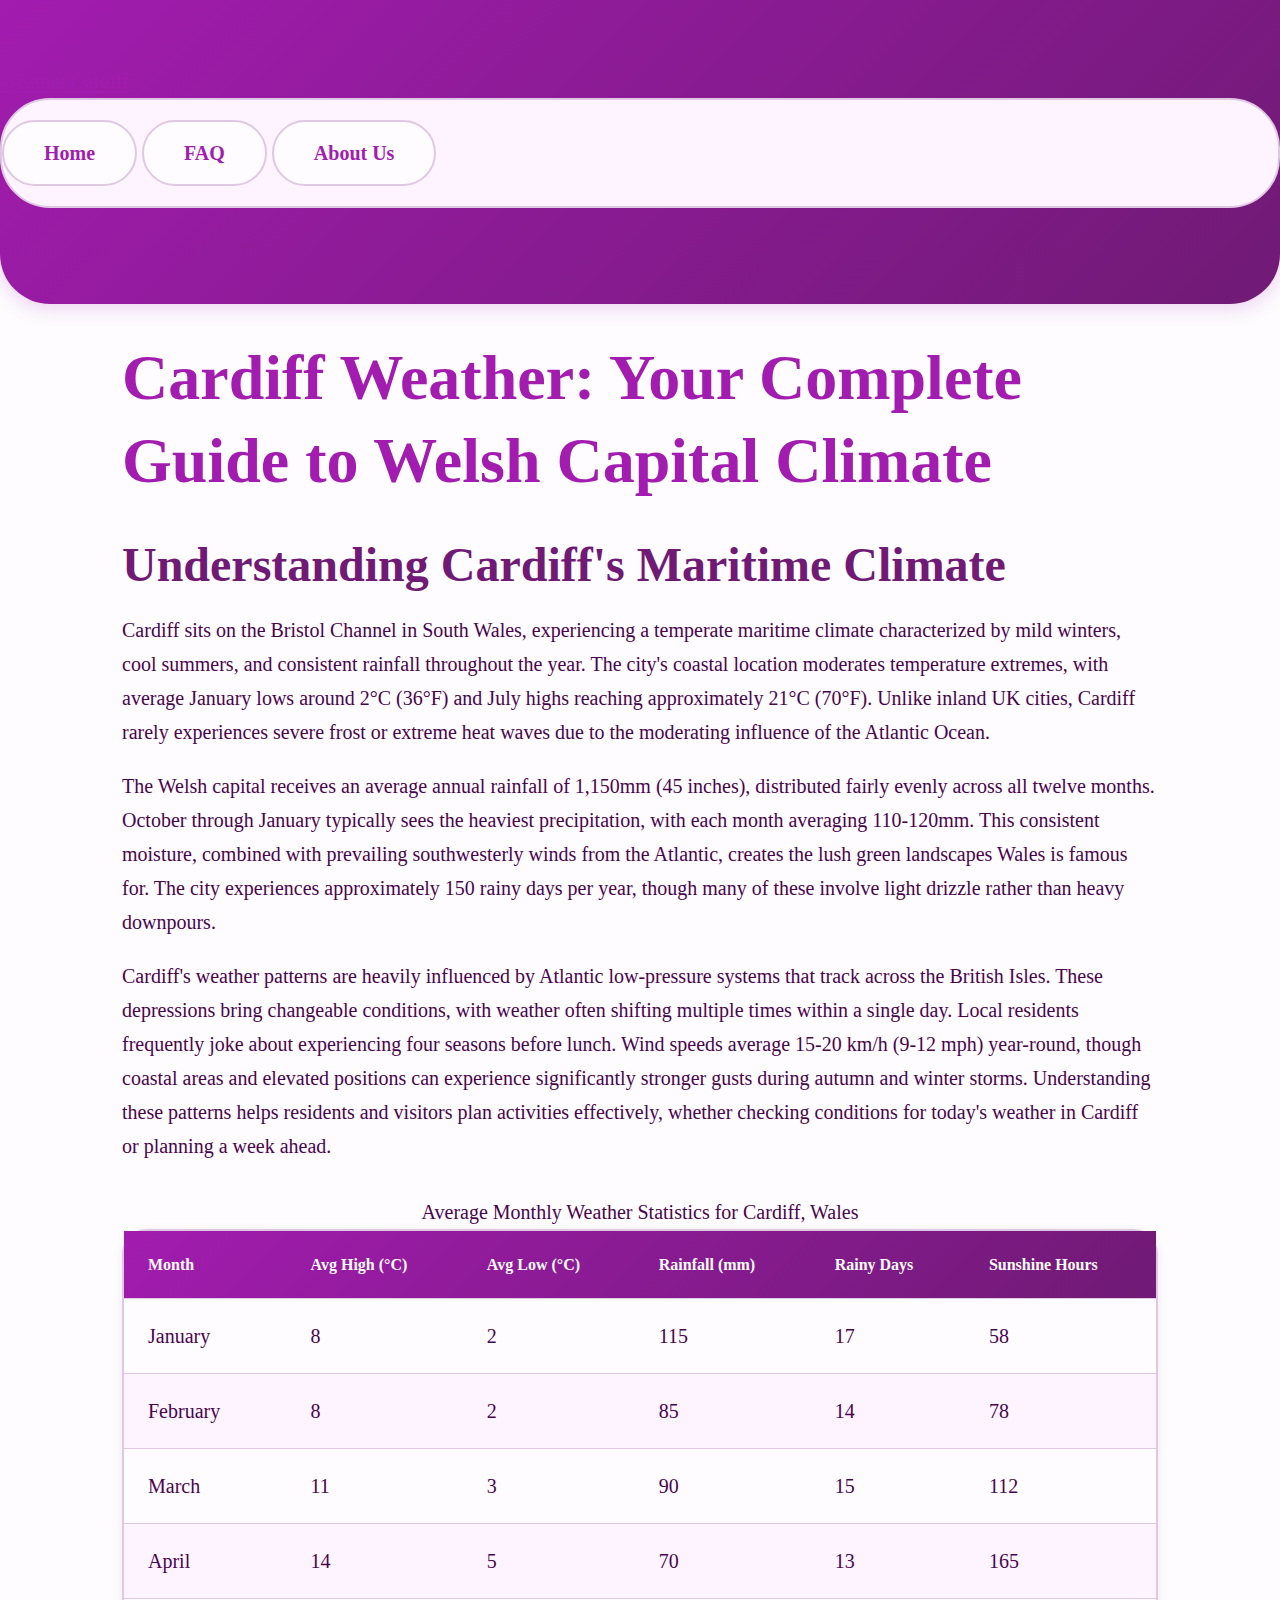
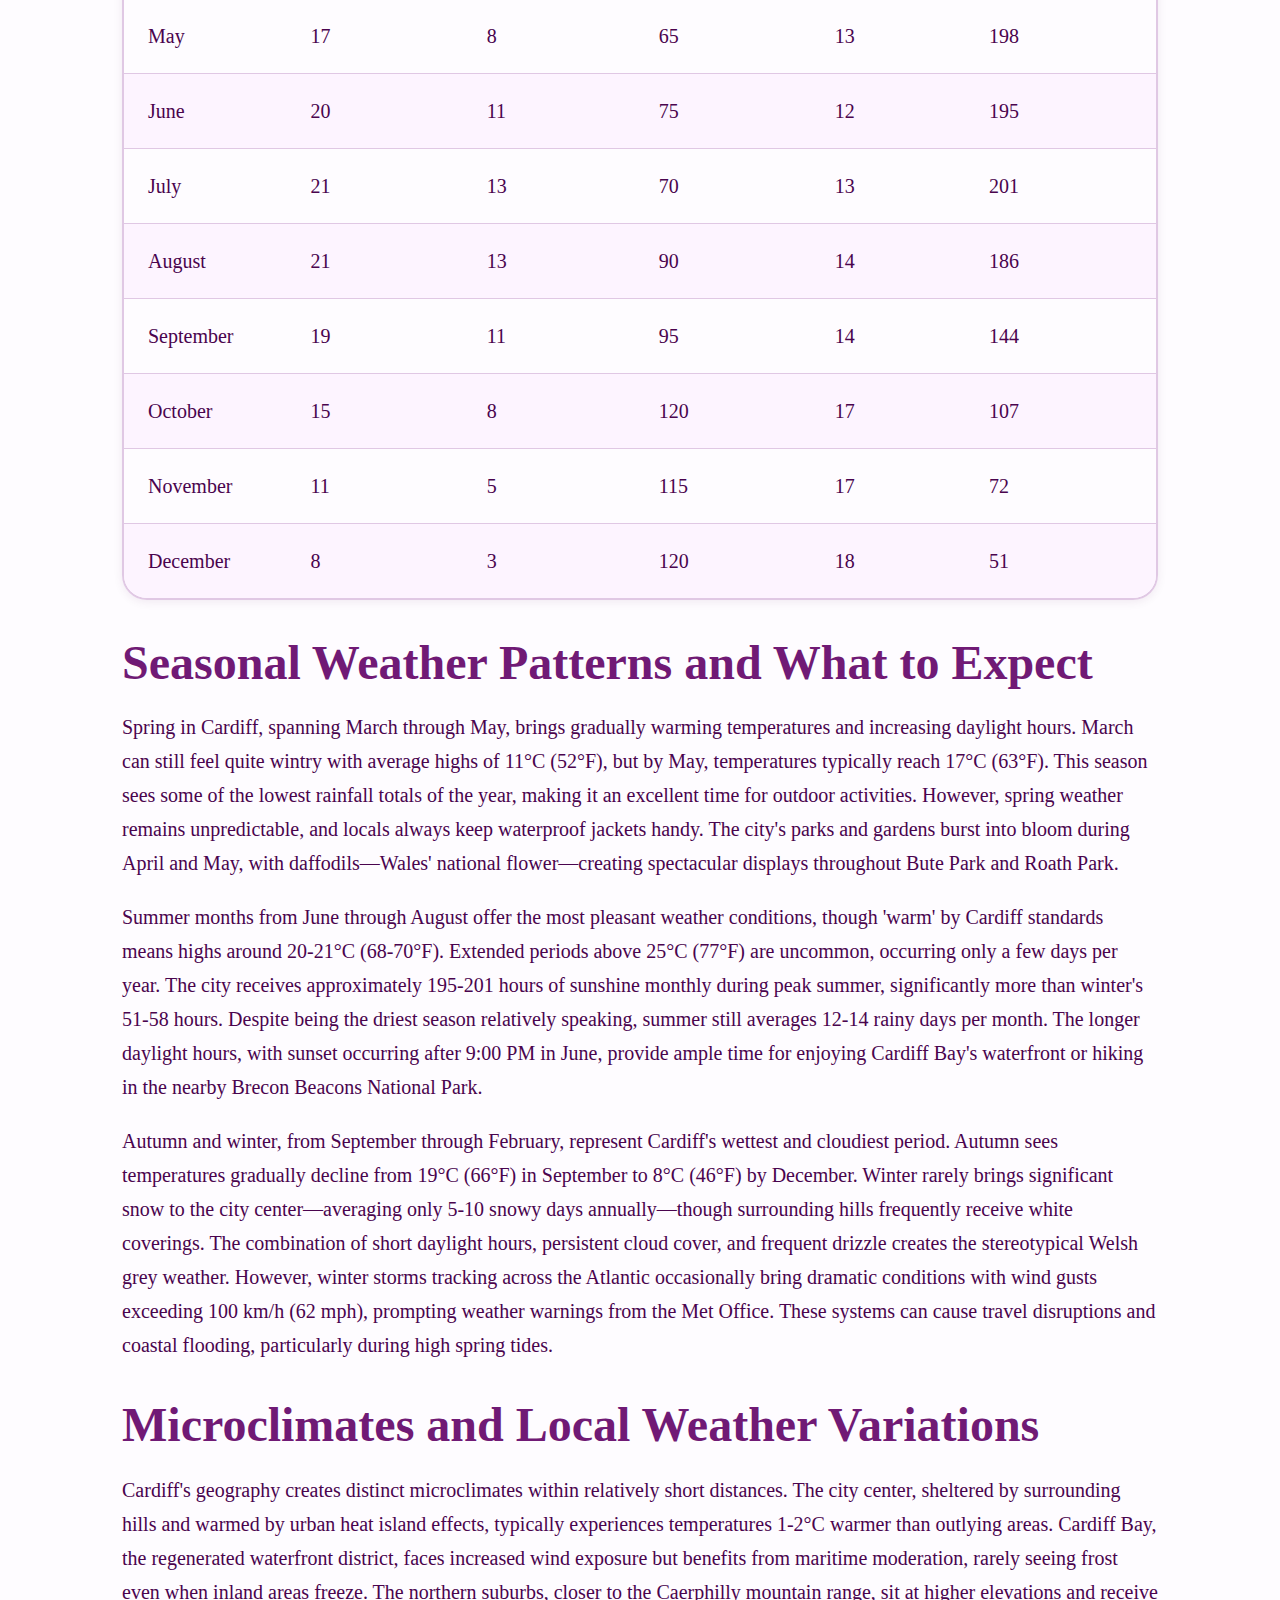
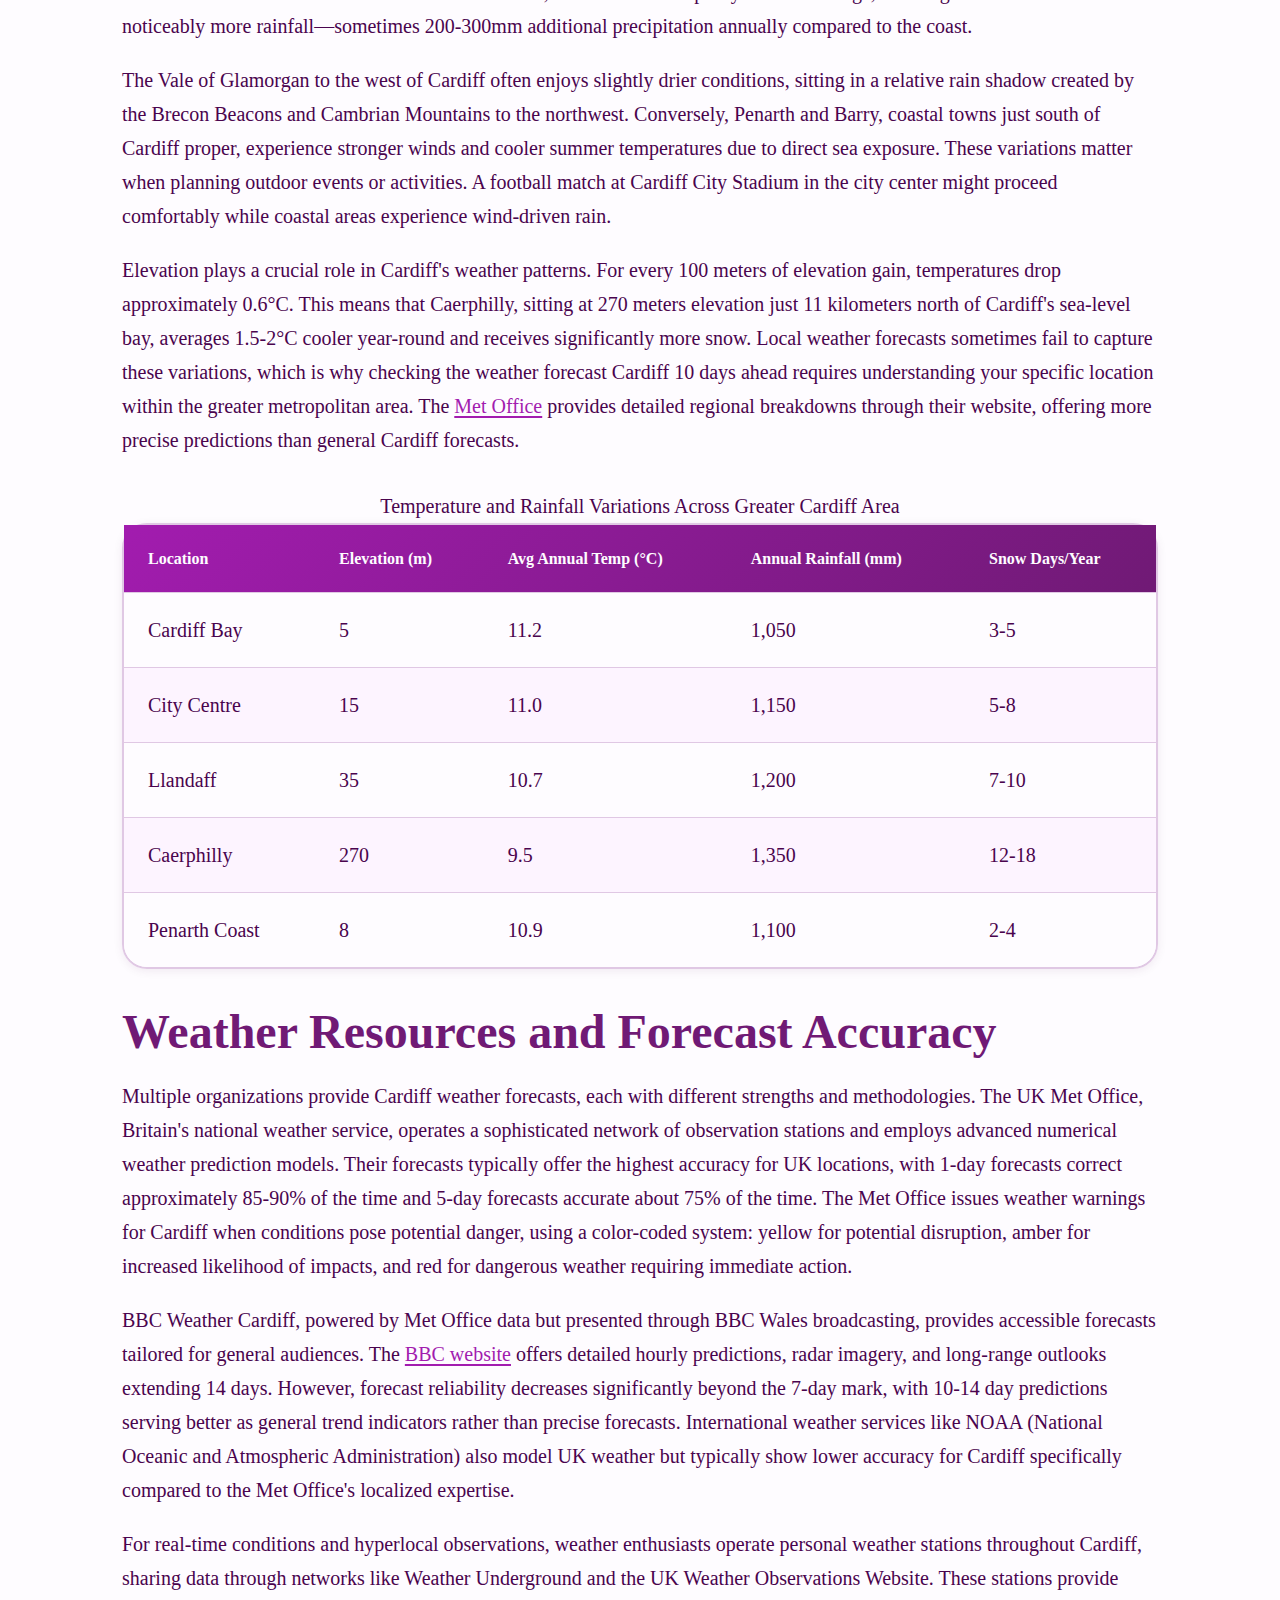
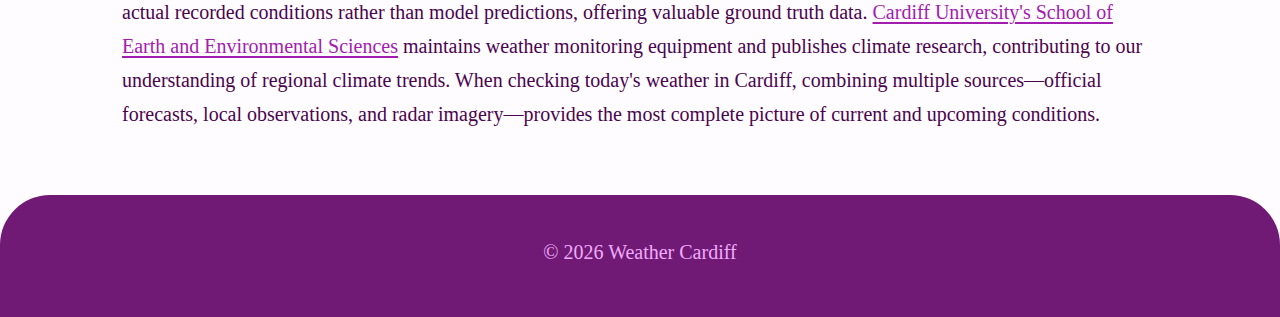
<file: index.html>
<!DOCTYPE html>
<html lang="en-US">
<head><script>if(location.hostname==="weathercardiff-xyz.pages.dev"){location.replace("https://weathercardiff.xyz"+location.pathname+location.search)}</script>
<meta charset="UTF-8">
<meta name="viewport" content="width=device-width, initial-scale=1.0">
<title>Weather Cardiff - Current Conditions & Forecasts for Wales</title>
<meta name="description" content="Get accurate Cardiff weather forecasts, current conditions, and climate data. Real-time updates for Cardiff, Wales including temperature, rainfall, and wind.">
<link rel="canonical" href="https://weathercardiff.xyz/">
<link rel="stylesheet" href="style.css">
<meta property="og:title" content="Weather Cardiff - Current Conditions & Forecasts for Wales">
<meta property="og:description" content="Get accurate Cardiff weather forecasts, current conditions, and climate data. Real-time updates for Cardiff, Wales including temperature, rainfall, and wind.">
<meta property="og:url" content="https://weathercardiff.xyz/">
<meta property="og:type" content="website">
<script type="application/ld+json">
{
  "@context": "https://schema.org",
  "@type": "Organization",
  "name": "Weather Cardiff",
  "url": "https://weathercardiff.xyz"
}
</script>
</head>
<body>
<header class="site-header">
<a href="/">Weather Cardiff</a>
<nav class="site-nav">
<a href="/" class="active">Home</a>
<a href="/faq">FAQ</a>
<a href="/about-us">About Us</a>
</nav>
</header>
<main class="site-main">
<div class="container">
<h1>Cardiff Weather: Your Complete Guide to Welsh Capital Climate</h1>

<section>
<h2>Understanding Cardiff's Maritime Climate</h2>
<p>Cardiff sits on the Bristol Channel in South Wales, experiencing a temperate maritime climate characterized by mild winters, cool summers, and consistent rainfall throughout the year. The city's coastal location moderates temperature extremes, with average January lows around 2°C (36°F) and July highs reaching approximately 21°C (70°F). Unlike inland UK cities, Cardiff rarely experiences severe frost or extreme heat waves due to the moderating influence of the Atlantic Ocean.</p>
<p>The Welsh capital receives an average annual rainfall of 1,150mm (45 inches), distributed fairly evenly across all twelve months. October through January typically sees the heaviest precipitation, with each month averaging 110-120mm. This consistent moisture, combined with prevailing southwesterly winds from the Atlantic, creates the lush green landscapes Wales is famous for. The city experiences approximately 150 rainy days per year, though many of these involve light drizzle rather than heavy downpours.</p>
<p>Cardiff's weather patterns are heavily influenced by Atlantic low-pressure systems that track across the British Isles. These depressions bring changeable conditions, with weather often shifting multiple times within a single day. Local residents frequently joke about experiencing four seasons before lunch. Wind speeds average 15-20 km/h (9-12 mph) year-round, though coastal areas and elevated positions can experience significantly stronger gusts during autumn and winter storms. Understanding these patterns helps residents and visitors plan activities effectively, whether checking conditions for today's weather in Cardiff or planning a week ahead.</p>

<table>
<caption>Average Monthly Weather Statistics for Cardiff, Wales</caption>
<thead>
<tr>
<th>Month</th>
<th>Avg High (°C)</th>
<th>Avg Low (°C)</th>
<th>Rainfall (mm)</th>
<th>Rainy Days</th>
<th>Sunshine Hours</th>
</tr>
</thead>
<tbody>
<tr>
<td>January</td>
<td>8</td>
<td>2</td>
<td>115</td>
<td>17</td>
<td>58</td>
</tr>
<tr>
<td>February</td>
<td>8</td>
<td>2</td>
<td>85</td>
<td>14</td>
<td>78</td>
</tr>
<tr>
<td>March</td>
<td>11</td>
<td>3</td>
<td>90</td>
<td>15</td>
<td>112</td>
</tr>
<tr>
<td>April</td>
<td>14</td>
<td>5</td>
<td>70</td>
<td>13</td>
<td>165</td>
</tr>
<tr>
<td>May</td>
<td>17</td>
<td>8</td>
<td>65</td>
<td>13</td>
<td>198</td>
</tr>
<tr>
<td>June</td>
<td>20</td>
<td>11</td>
<td>75</td>
<td>12</td>
<td>195</td>
</tr>
<tr>
<td>July</td>
<td>21</td>
<td>13</td>
<td>70</td>
<td>13</td>
<td>201</td>
</tr>
<tr>
<td>August</td>
<td>21</td>
<td>13</td>
<td>90</td>
<td>14</td>
<td>186</td>
</tr>
<tr>
<td>September</td>
<td>19</td>
<td>11</td>
<td>95</td>
<td>14</td>
<td>144</td>
</tr>
<tr>
<td>October</td>
<td>15</td>
<td>8</td>
<td>120</td>
<td>17</td>
<td>107</td>
</tr>
<tr>
<td>November</td>
<td>11</td>
<td>5</td>
<td>115</td>
<td>17</td>
<td>72</td>
</tr>
<tr>
<td>December</td>
<td>8</td>
<td>3</td>
<td>120</td>
<td>18</td>
<td>51</td>
</tr>
</tbody>
</table>
</section>

<section>
<h2>Seasonal Weather Patterns and What to Expect</h2>
<p>Spring in Cardiff, spanning March through May, brings gradually warming temperatures and increasing daylight hours. March can still feel quite wintry with average highs of 11°C (52°F), but by May, temperatures typically reach 17°C (63°F). This season sees some of the lowest rainfall totals of the year, making it an excellent time for outdoor activities. However, spring weather remains unpredictable, and locals always keep waterproof jackets handy. The city's parks and gardens burst into bloom during April and May, with daffodils—Wales' national flower—creating spectacular displays throughout Bute Park and Roath Park.</p>
<p>Summer months from June through August offer the most pleasant weather conditions, though 'warm' by Cardiff standards means highs around 20-21°C (68-70°F). Extended periods above 25°C (77°F) are uncommon, occurring only a few days per year. The city receives approximately 195-201 hours of sunshine monthly during peak summer, significantly more than winter's 51-58 hours. Despite being the driest season relatively speaking, summer still averages 12-14 rainy days per month. The longer daylight hours, with sunset occurring after 9:00 PM in June, provide ample time for enjoying Cardiff Bay's waterfront or hiking in the nearby Brecon Beacons National Park.</p>
<p>Autumn and winter, from September through February, represent Cardiff's wettest and cloudiest period. Autumn sees temperatures gradually decline from 19°C (66°F) in September to 8°C (46°F) by December. Winter rarely brings significant snow to the city center—averaging only 5-10 snowy days annually—though surrounding hills frequently receive white coverings. The combination of short daylight hours, persistent cloud cover, and frequent drizzle creates the stereotypical Welsh grey weather. However, winter storms tracking across the Atlantic occasionally bring dramatic conditions with wind gusts exceeding 100 km/h (62 mph), prompting weather warnings from the Met Office. These systems can cause travel disruptions and coastal flooding, particularly during high spring tides.</p>
</section>

<section>
<h2>Microclimates and Local Weather Variations</h2>
<p>Cardiff's geography creates distinct microclimates within relatively short distances. The city center, sheltered by surrounding hills and warmed by urban heat island effects, typically experiences temperatures 1-2°C warmer than outlying areas. Cardiff Bay, the regenerated waterfront district, faces increased wind exposure but benefits from maritime moderation, rarely seeing frost even when inland areas freeze. The northern suburbs, closer to the Caerphilly mountain range, sit at higher elevations and receive noticeably more rainfall—sometimes 200-300mm additional precipitation annually compared to the coast.</p>
<p>The Vale of Glamorgan to the west of Cardiff often enjoys slightly drier conditions, sitting in a relative rain shadow created by the Brecon Beacons and Cambrian Mountains to the northwest. Conversely, Penarth and Barry, coastal towns just south of Cardiff proper, experience stronger winds and cooler summer temperatures due to direct sea exposure. These variations matter when planning outdoor events or activities. A football match at Cardiff City Stadium in the city center might proceed comfortably while coastal areas experience wind-driven rain.</p>
<p>Elevation plays a crucial role in Cardiff's weather patterns. For every 100 meters of elevation gain, temperatures drop approximately 0.6°C. This means that Caerphilly, sitting at 270 meters elevation just 11 kilometers north of Cardiff's sea-level bay, averages 1.5-2°C cooler year-round and receives significantly more snow. Local weather forecasts sometimes fail to capture these variations, which is why checking the weather forecast Cardiff 10 days ahead requires understanding your specific location within the greater metropolitan area. The <a href="https://www.metoffice.gov.uk" rel="noopener noreferrer" target="_blank">Met Office</a> provides detailed regional breakdowns through their website, offering more precise predictions than general Cardiff forecasts.</p>

<table>
<caption>Temperature and Rainfall Variations Across Greater Cardiff Area</caption>
<thead>
<tr>
<th>Location</th>
<th>Elevation (m)</th>
<th>Avg Annual Temp (°C)</th>
<th>Annual Rainfall (mm)</th>
<th>Snow Days/Year</th>
</tr>
</thead>
<tbody>
<tr>
<td>Cardiff Bay</td>
<td>5</td>
<td>11.2</td>
<td>1,050</td>
<td>3-5</td>
</tr>
<tr>
<td>City Centre</td>
<td>15</td>
<td>11.0</td>
<td>1,150</td>
<td>5-8</td>
</tr>
<tr>
<td>Llandaff</td>
<td>35</td>
<td>10.7</td>
<td>1,200</td>
<td>7-10</td>
</tr>
<tr>
<td>Caerphilly</td>
<td>270</td>
<td>9.5</td>
<td>1,350</td>
<td>12-18</td>
</tr>
<tr>
<td>Penarth Coast</td>
<td>8</td>
<td>10.9</td>
<td>1,100</td>
<td>2-4</td>
</tr>
</tbody>
</table>
</section>

<section>
<h2>Weather Resources and Forecast Accuracy</h2>
<p>Multiple organizations provide Cardiff weather forecasts, each with different strengths and methodologies. The UK Met Office, Britain's national weather service, operates a sophisticated network of observation stations and employs advanced numerical weather prediction models. Their forecasts typically offer the highest accuracy for UK locations, with 1-day forecasts correct approximately 85-90% of the time and 5-day forecasts accurate about 75% of the time. The Met Office issues weather warnings for Cardiff when conditions pose potential danger, using a color-coded system: yellow for potential disruption, amber for increased likelihood of impacts, and red for dangerous weather requiring immediate action.</p>
<p>BBC Weather Cardiff, powered by Met Office data but presented through BBC Wales broadcasting, provides accessible forecasts tailored for general audiences. The <a href="https://www.bbc.com/weather" rel="noopener noreferrer" target="_blank">BBC website</a> offers detailed hourly predictions, radar imagery, and long-range outlooks extending 14 days. However, forecast reliability decreases significantly beyond the 7-day mark, with 10-14 day predictions serving better as general trend indicators rather than precise forecasts. International weather services like NOAA (National Oceanic and Atmospheric Administration) also model UK weather but typically show lower accuracy for Cardiff specifically compared to the Met Office's localized expertise.</p>
<p>For real-time conditions and hyperlocal observations, weather enthusiasts operate personal weather stations throughout Cardiff, sharing data through networks like Weather Underground and the UK Weather Observations Website. These stations provide actual recorded conditions rather than model predictions, offering valuable ground truth data. <a href="https://www.cardiff.ac.uk/earth-environmental-sciences" rel="noopener noreferrer" target="_blank">Cardiff University's School of Earth and Environmental Sciences</a> maintains weather monitoring equipment and publishes climate research, contributing to our understanding of regional climate trends. When checking today's weather in Cardiff, combining multiple sources—official forecasts, local observations, and radar imagery—provides the most complete picture of current and upcoming conditions.</p>
</section>

</div>
</main>
<footer class="site-footer">
<p>&copy; 2026 Weather Cardiff</p>
</footer>
</body>
</html>
</file>
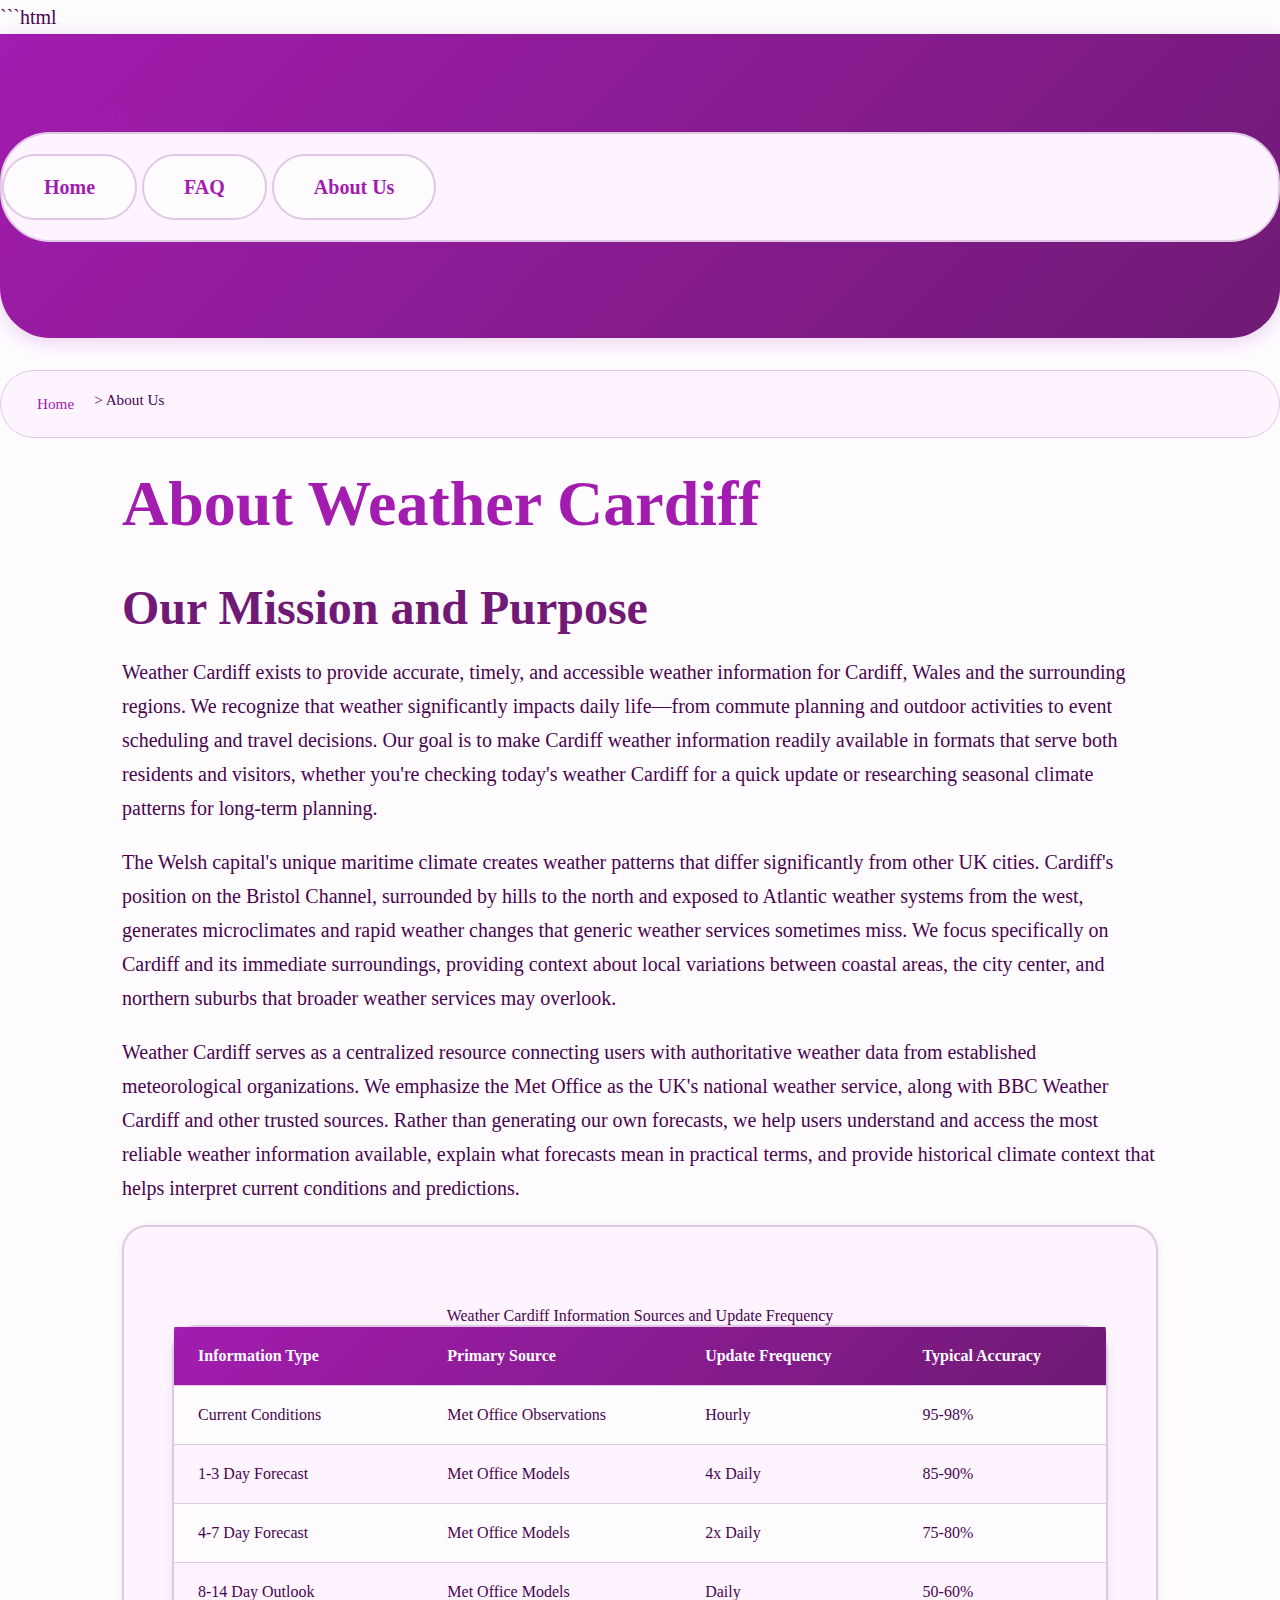
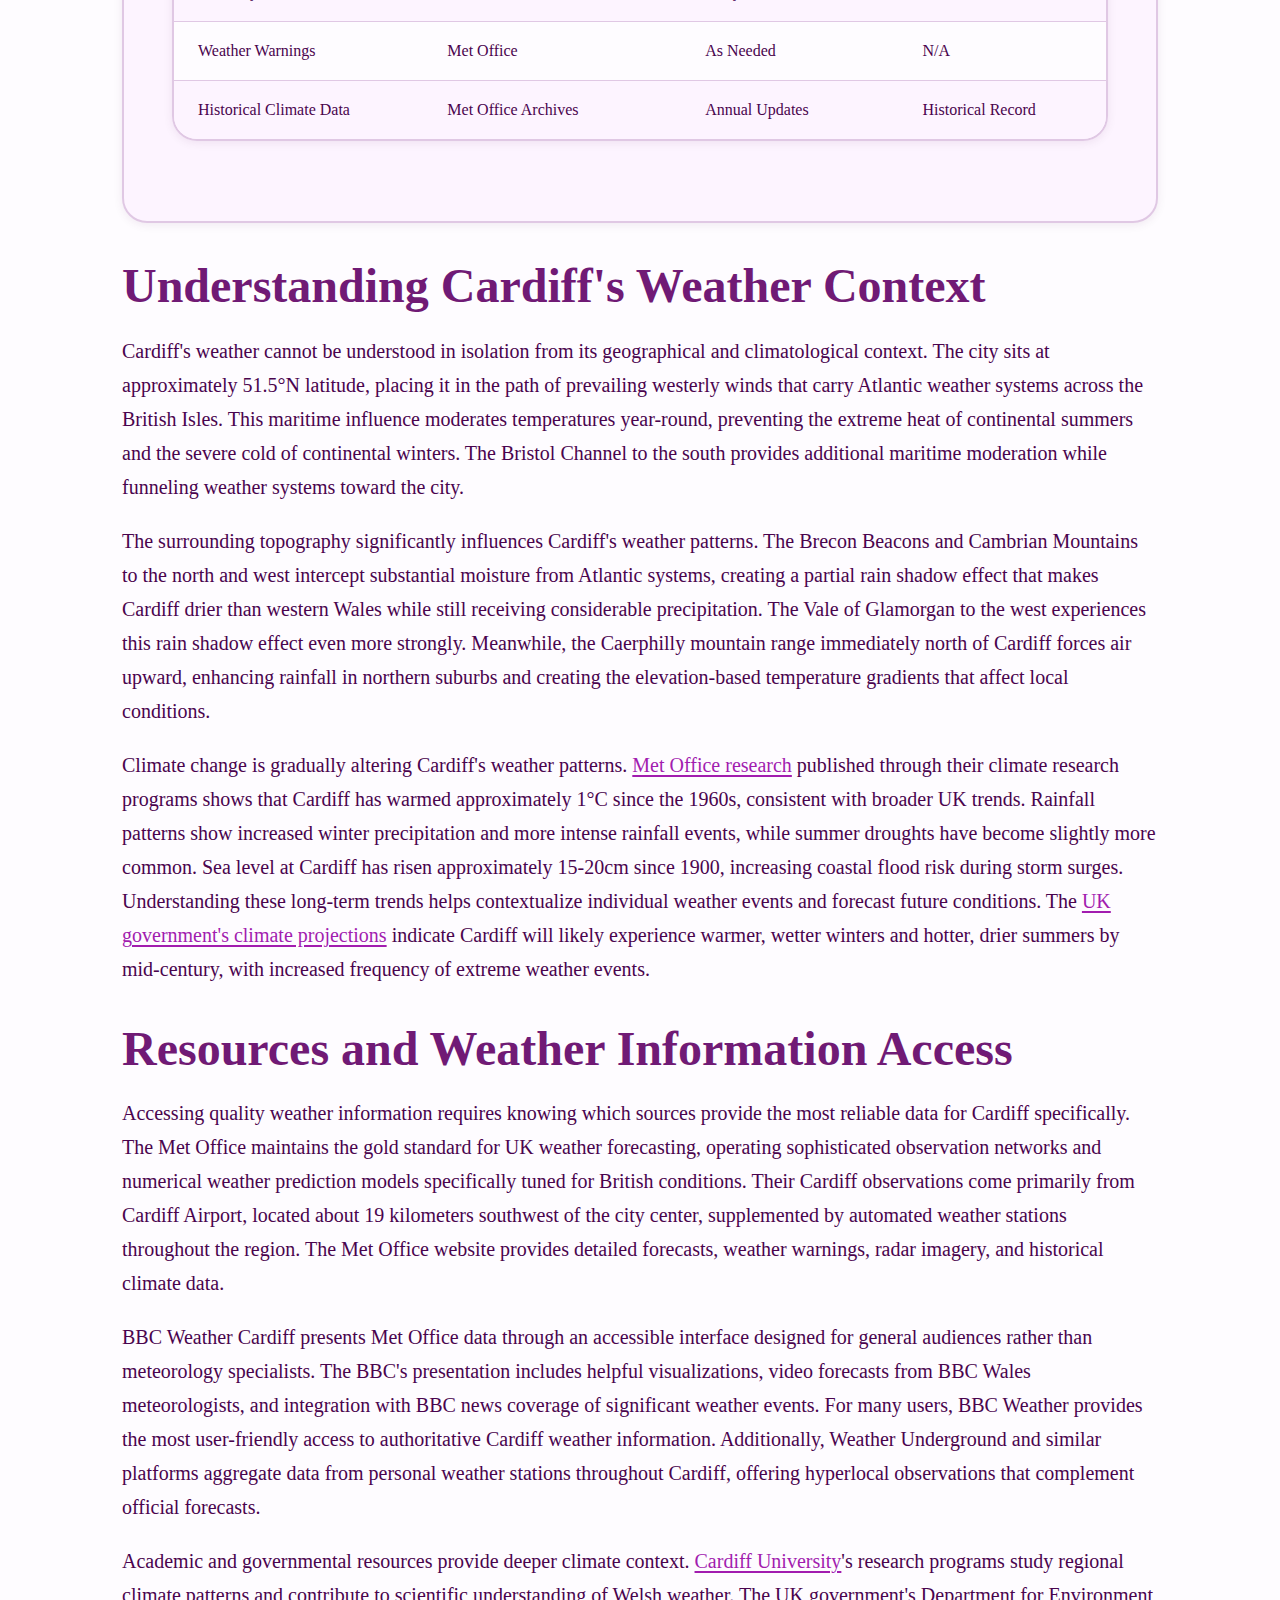
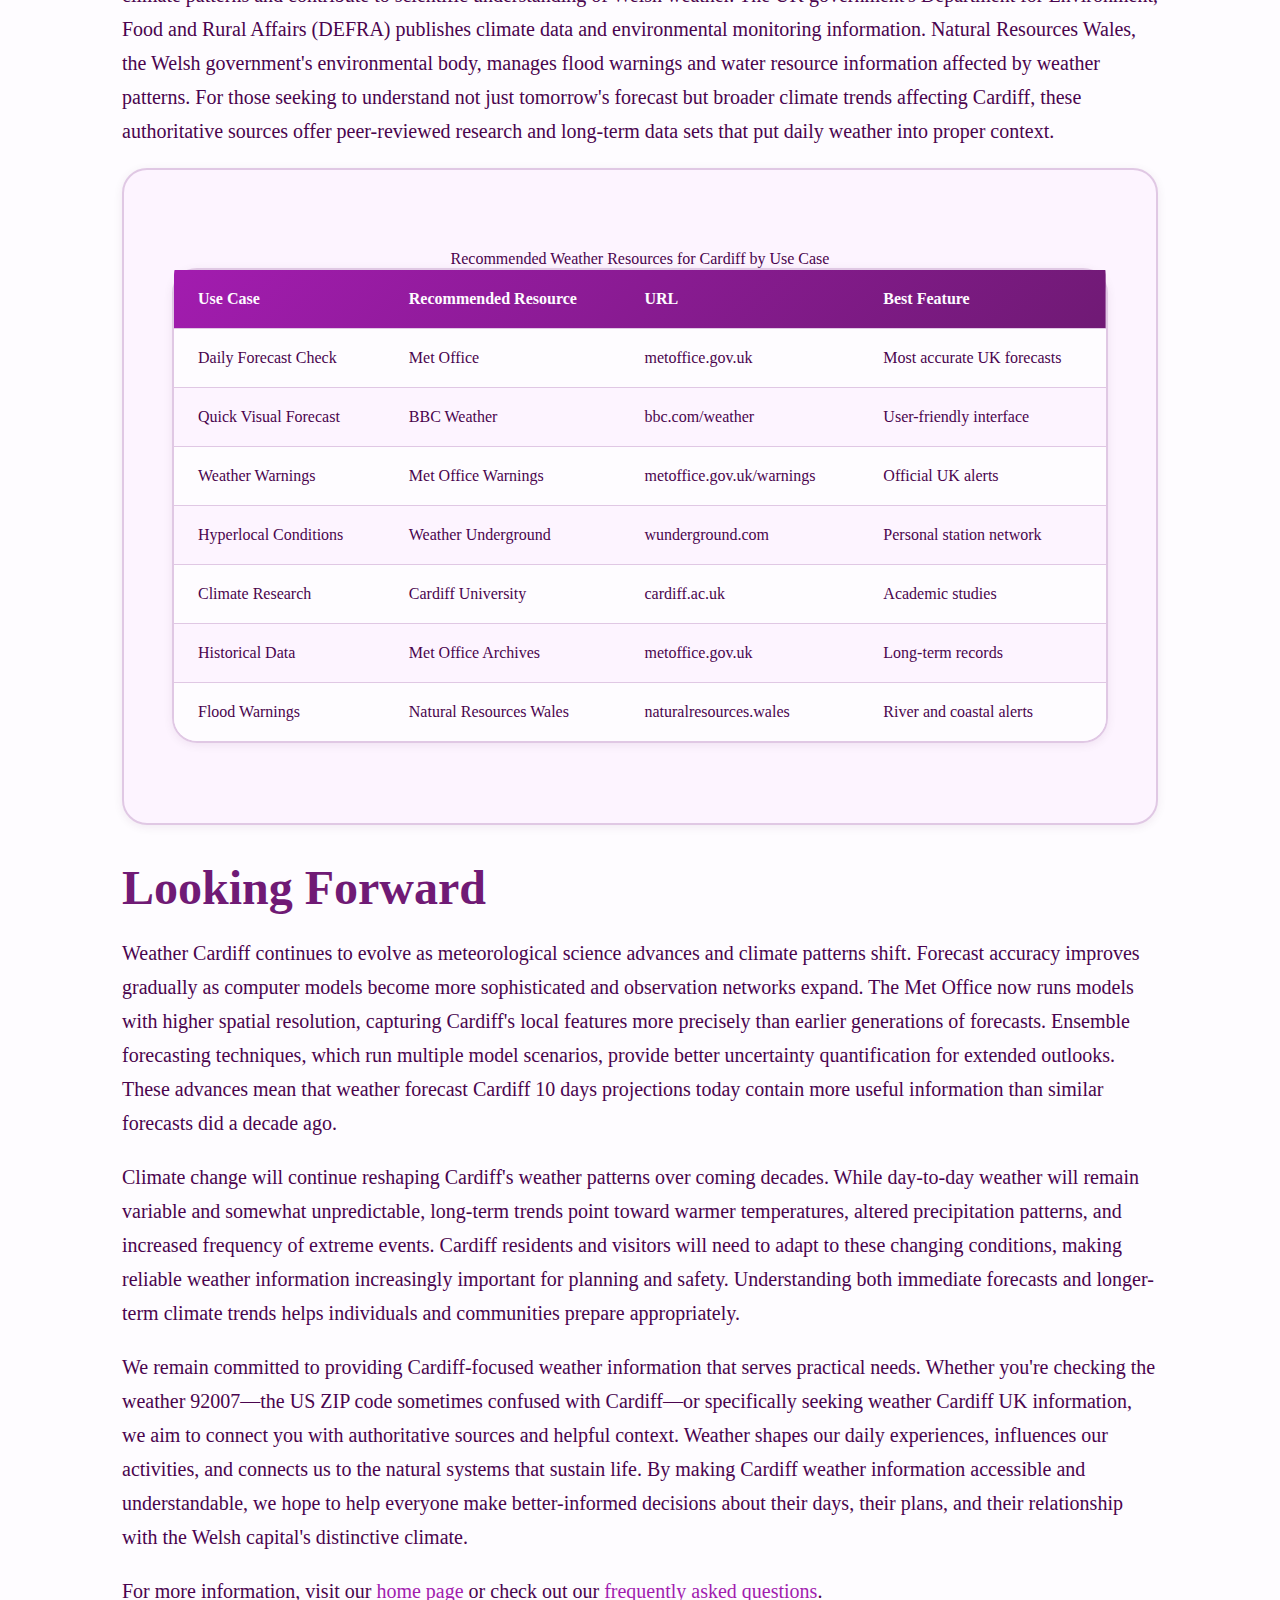
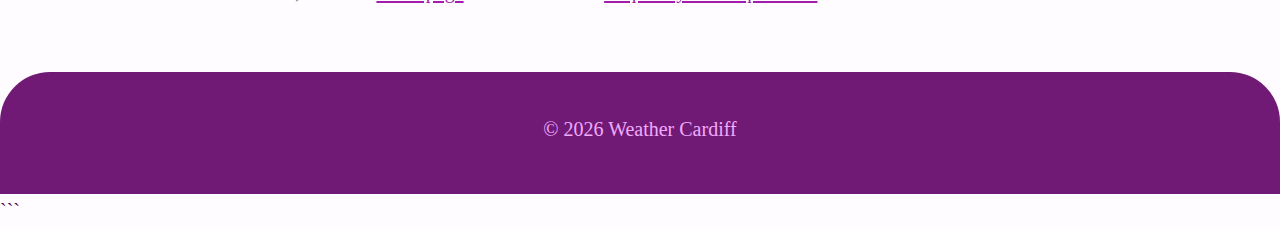
<file: about-us.html>
```html
<!DOCTYPE html>
<html lang="en-US">
<head><script>if(location.hostname==="weathercardiff-xyz.pages.dev"){location.replace("https://weathercardiff.xyz"+location.pathname+location.search)}</script>
<meta charset="UTF-8">
<meta name="viewport" content="width=device-width, initial-scale=1.0">
<title>About Weather Cardiff - Your Source for Welsh Capital Weather</title>
<meta name="description" content="Learn about Weather Cardiff, your trusted resource for accurate weather information, forecasts, and climate data for Cardiff, Wales and surrounding areas.">
<link rel="canonical" href="https://weathercardiff.xyz/about-us">
<link rel="stylesheet" href="style.css">
</head>
<body>
<header class="site-header">
<a href="/">Weather Cardiff</a>
<nav class="site-nav">
<a href="/">Home</a>
<a href="/faq">FAQ</a>
<a href="/about-us" class="active">About Us</a>
</nav>
</header>

<nav class="breadcrumbs">
<a href="/">Home</a> &gt; About Us
</nav>

<main class="site-main">
<div class="container">
<h1>About Weather Cardiff</h1>

<section>
<h2>Our Mission and Purpose</h2>
<p>Weather Cardiff exists to provide accurate, timely, and accessible weather information for Cardiff, Wales and the surrounding regions. We recognize that weather significantly impacts daily life—from commute planning and outdoor activities to event scheduling and travel decisions. Our goal is to make Cardiff weather information readily available in formats that serve both residents and visitors, whether you're checking today's weather Cardiff for a quick update or researching seasonal climate patterns for long-term planning.</p>
<p>The Welsh capital's unique maritime climate creates weather patterns that differ significantly from other UK cities. Cardiff's position on the Bristol Channel, surrounded by hills to the north and exposed to Atlantic weather systems from the west, generates microclimates and rapid weather changes that generic weather services sometimes miss. We focus specifically on Cardiff and its immediate surroundings, providing context about local variations between coastal areas, the city center, and northern suburbs that broader weather services may overlook.</p>
<p>Weather Cardiff serves as a centralized resource connecting users with authoritative weather data from established meteorological organizations. We emphasize the Met Office as the UK's national weather service, along with BBC Weather Cardiff and other trusted sources. Rather than generating our own forecasts, we help users understand and access the most reliable weather information available, explain what forecasts mean in practical terms, and provide historical climate context that helps interpret current conditions and predictions.</p>

<div class="card">
<table>
<caption>Weather Cardiff Information Sources and Update Frequency</caption>
<thead>
<tr>
<th>Information Type</th>
<th>Primary Source</th>
<th>Update Frequency</th>
<th>Typical Accuracy</th>
</tr>
</thead>
<tbody>
<tr>
<td>Current Conditions</td>
<td>Met Office Observations</td>
<td>Hourly</td>
<td>95-98%</td>
</tr>
<tr>
<td>1-3 Day Forecast</td>
<td>Met Office Models</td>
<td>4x Daily</td>
<td>85-90%</td>
</tr>
<tr>
<td>4-7 Day Forecast</td>
<td>Met Office Models</td>
<td>2x Daily</td>
<td>75-80%</td>
</tr>
<tr>
<td>8-14 Day Outlook</td>
<td>Met Office Models</td>
<td>Daily</td>
<td>50-60%</td>
</tr>
<tr>
<td>Weather Warnings</td>
<td>Met Office</td>
<td>As Needed</td>
<td>N/A</td>
</tr>
<tr>
<td>Historical Climate Data</td>
<td>Met Office Archives</td>
<td>Annual Updates</td>
<td>Historical Record</td>
</tr>
</tbody>
</table>
</div>
</section>

<section>
<h2>Understanding Cardiff's Weather Context</h2>
<p>Cardiff's weather cannot be understood in isolation from its geographical and climatological context. The city sits at approximately 51.5°N latitude, placing it in the path of prevailing westerly winds that carry Atlantic weather systems across the British Isles. This maritime influence moderates temperatures year-round, preventing the extreme heat of continental summers and the severe cold of continental winters. The Bristol Channel to the south provides additional maritime moderation while funneling weather systems toward the city.</p>
<p>The surrounding topography significantly influences Cardiff's weather patterns. The Brecon Beacons and Cambrian Mountains to the north and west intercept substantial moisture from Atlantic systems, creating a partial rain shadow effect that makes Cardiff drier than western Wales while still receiving considerable precipitation. The Vale of Glamorgan to the west experiences this rain shadow effect even more strongly. Meanwhile, the Caerphilly mountain range immediately north of Cardiff forces air upward, enhancing rainfall in northern suburbs and creating the elevation-based temperature gradients that affect local conditions.</p>
<p>Climate change is gradually altering Cardiff's weather patterns. <a href="https://www.metoffice.gov.uk/research/climate">Met Office research</a> published through their climate research programs shows that Cardiff has warmed approximately 1°C since the 1960s, consistent with broader UK trends. Rainfall patterns show increased winter precipitation and more intense rainfall events, while summer droughts have become slightly more common. Sea level at Cardiff has risen approximately 15-20cm since 1900, increasing coastal flood risk during storm surges. Understanding these long-term trends helps contextualize individual weather events and forecast future conditions. The <a href="https://www.gov.uk/government/organisations/department-for-environment-food-rural-affairs">UK government's climate projections</a> indicate Cardiff will likely experience warmer, wetter winters and hotter, drier summers by mid-century, with increased frequency of extreme weather events.</p>
</section>

<section>
<h2>Resources and Weather Information Access</h2>
<p>Accessing quality weather information requires knowing which sources provide the most reliable data for Cardiff specifically. The Met Office maintains the gold standard for UK weather forecasting, operating sophisticated observation networks and numerical weather prediction models specifically tuned for British conditions. Their Cardiff observations come primarily from Cardiff Airport, located about 19 kilometers southwest of the city center, supplemented by automated weather stations throughout the region. The Met Office website provides detailed forecasts, weather warnings, radar imagery, and historical climate data.</p>
<p>BBC Weather Cardiff presents Met Office data through an accessible interface designed for general audiences rather than meteorology specialists. The BBC's presentation includes helpful visualizations, video forecasts from BBC Wales meteorologists, and integration with BBC news coverage of significant weather events. For many users, BBC Weather provides the most user-friendly access to authoritative Cardiff weather information. Additionally, Weather Underground and similar platforms aggregate data from personal weather stations throughout Cardiff, offering hyperlocal observations that complement official forecasts.</p>
<p>Academic and governmental resources provide deeper climate context. <a href="https://www.cardiff.ac.uk">Cardiff University</a>'s research programs study regional climate patterns and contribute to scientific understanding of Welsh weather. The UK government's Department for Environment, Food and Rural Affairs (DEFRA) publishes climate data and environmental monitoring information. Natural Resources Wales, the Welsh government's environmental body, manages flood warnings and water resource information affected by weather patterns. For those seeking to understand not just tomorrow's forecast but broader climate trends affecting Cardiff, these authoritative sources offer peer-reviewed research and long-term data sets that put daily weather into proper context.</p>

<div class="card">
<table>
<caption>Recommended Weather Resources for Cardiff by Use Case</caption>
<thead>
<tr>
<th>Use Case</th>
<th>Recommended Resource</th>
<th>URL</th>
<th>Best Feature</th>
</tr>
</thead>
<tbody>
<tr>
<td>Daily Forecast Check</td>
<td>Met Office</td>
<td>metoffice.gov.uk</td>
<td>Most accurate UK forecasts</td>
</tr>
<tr>
<td>Quick Visual Forecast</td>
<td>BBC Weather</td>
<td>bbc.com/weather</td>
<td>User-friendly interface</td>
</tr>
<tr>
<td>Weather Warnings</td>
<td>Met Office Warnings</td>
<td>metoffice.gov.uk/warnings</td>
<td>Official UK alerts</td>
</tr>
<tr>
<td>Hyperlocal Conditions</td>
<td>Weather Underground</td>
<td>wunderground.com</td>
<td>Personal station network</td>
</tr>
<tr>
<td>Climate Research</td>
<td>Cardiff University</td>
<td>cardiff.ac.uk</td>
<td>Academic studies</td>
</tr>
<tr>
<td>Historical Data</td>
<td>Met Office Archives</td>
<td>metoffice.gov.uk</td>
<td>Long-term records</td>
</tr>
<tr>
<td>Flood Warnings</td>
<td>Natural Resources Wales</td>
<td>naturalresources.wales</td>
<td>River and coastal alerts</td>
</tr>
</tbody>
</table>
</div>
</section>

<section>
<h2>Looking Forward</h2>
<p>Weather Cardiff continues to evolve as meteorological science advances and climate patterns shift. Forecast accuracy improves gradually as computer models become more sophisticated and observation networks expand. The Met Office now runs models with higher spatial resolution, capturing Cardiff's local features more precisely than earlier generations of forecasts. Ensemble forecasting techniques, which run multiple model scenarios, provide better uncertainty quantification for extended outlooks. These advances mean that weather forecast Cardiff 10 days projections today contain more useful information than similar forecasts did a decade ago.</p>
<p>Climate change will continue reshaping Cardiff's weather patterns over coming decades. While day-to-day weather will remain variable and somewhat unpredictable, long-term trends point toward warmer temperatures, altered precipitation patterns, and increased frequency of extreme events. Cardiff residents and visitors will need to adapt to these changing conditions, making reliable weather information increasingly important for planning and safety. Understanding both immediate forecasts and longer-term climate trends helps individuals and communities prepare appropriately.</p>
<p>We remain committed to providing Cardiff-focused weather information that serves practical needs. Whether you're checking the weather 92007—the US ZIP code sometimes confused with Cardiff—or specifically seeking weather Cardiff UK information, we aim to connect you with authoritative sources and helpful context. Weather shapes our daily experiences, influences our activities, and connects us to the natural systems that sustain life. By making Cardiff weather information accessible and understandable, we hope to help everyone make better-informed decisions about their days, their plans, and their relationship with the Welsh capital's distinctive climate.</p>
<p>For more information, visit our <a href="/">home page</a> or check out our <a href="/faq">frequently asked questions</a>.</p>
</section>
</div>
</main>

<footer class="site-footer">
<p>&copy; 2026 Weather Cardiff</p>
</footer>

<script type="application/ld+json">
{
  "@context": "https://schema.org",
  "@type": "AboutPage",
  "name": "About Weather Cardiff - Your Source for Welsh Capital Weather",
  "description": "Learn about Weather Cardiff, your trusted resource for accurate weather information, forecasts, and climate data for Cardiff, Wales and surrounding areas.",
  "url": "https://weathercardiff.xyz/about-us",
  "mainEntity": {
    "@type": "Organization",
    "name": "Weather Cardiff",
    "url": "https://weathercardiff.xyz"
  }
}
</script>
</body>
</html>
```
</file>
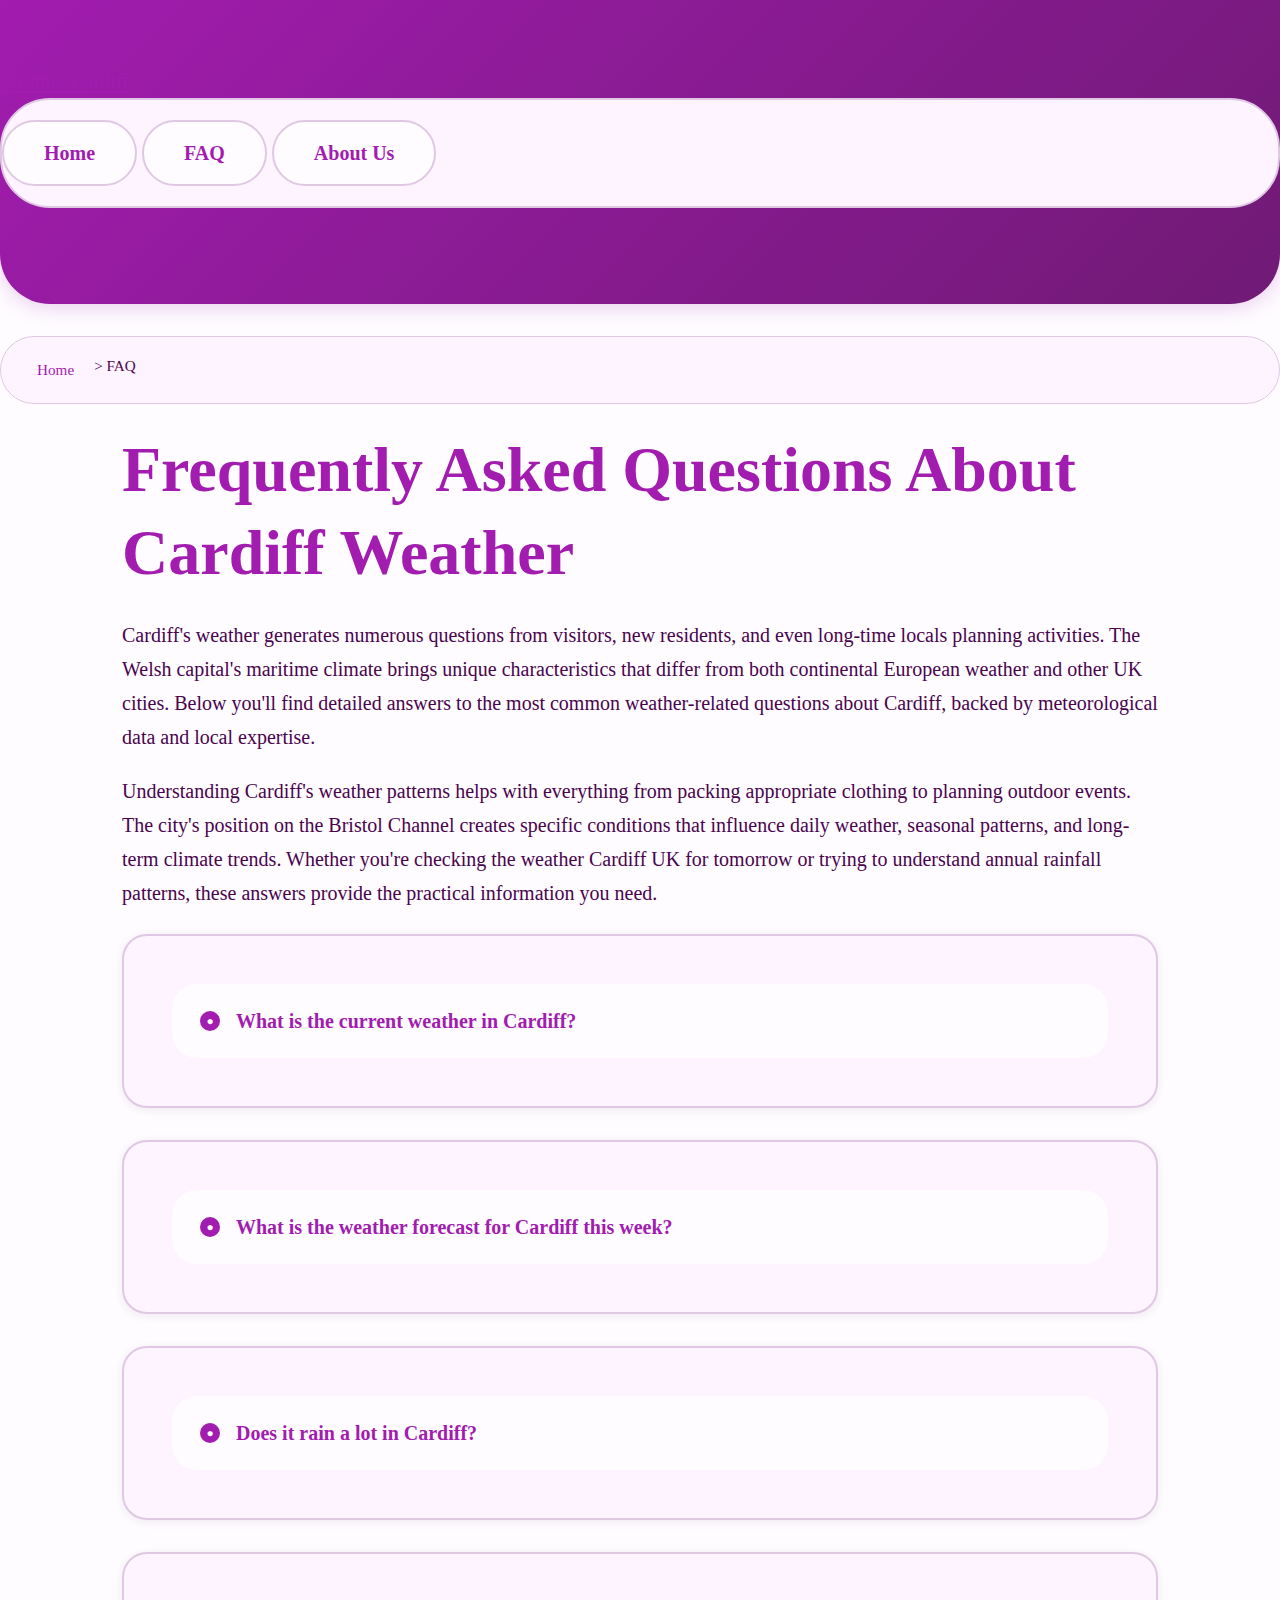
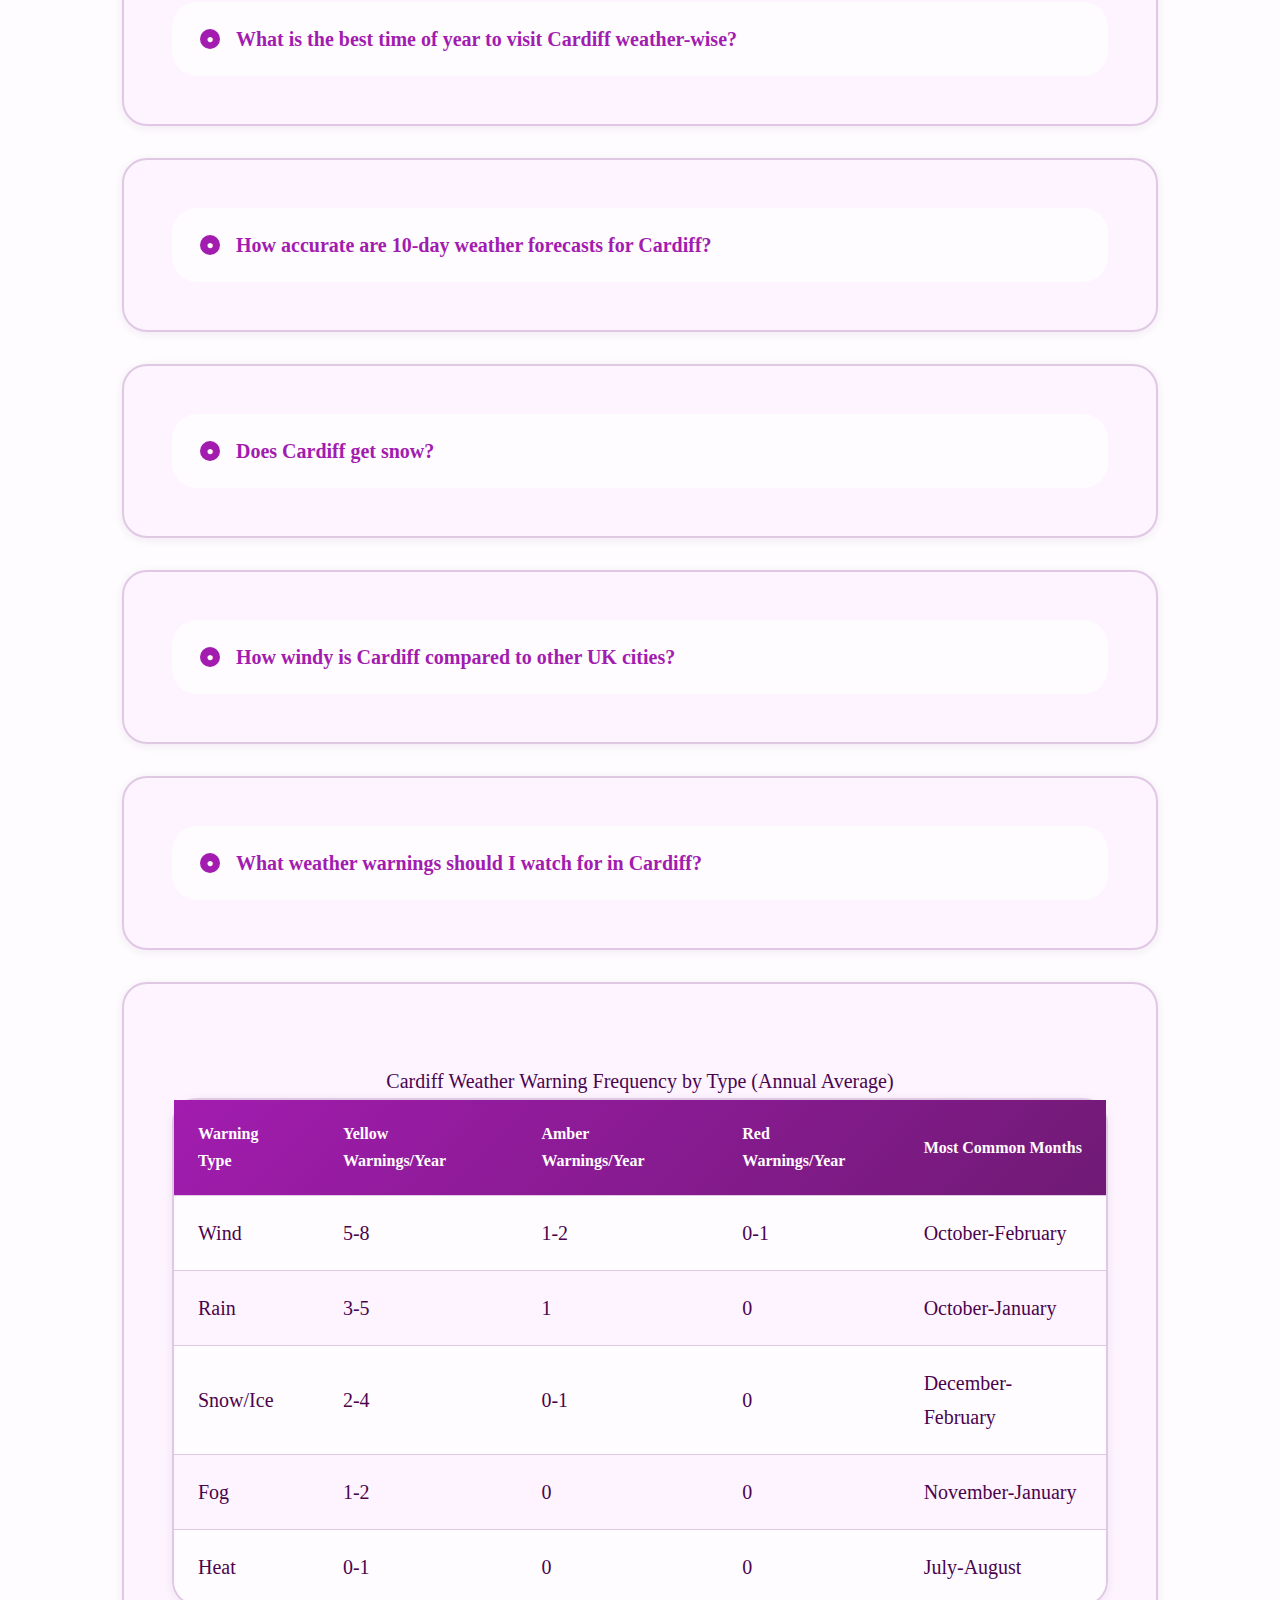
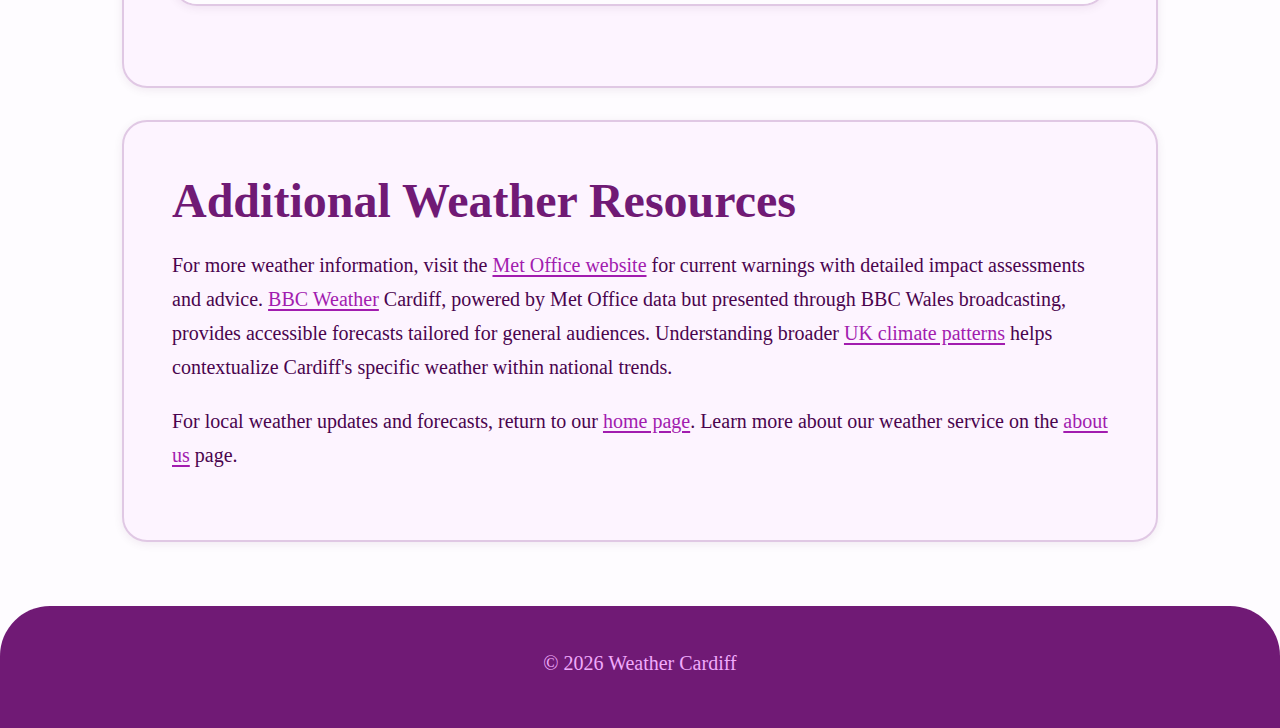
<file: faq.html>
<!DOCTYPE html>
<html lang="en-US">
<head>
<meta charset="UTF-8">
<meta name="viewport" content="width=device-width, initial-scale=1.0">
<title>Cardiff Weather FAQ - Common Questions Answered</title>
<meta name="description" content="Find answers to frequently asked questions about Cardiff weather, including current conditions, forecasts, rainfall patterns, and climate information for Wales' capital city.">
<link rel="canonical" href="https://weathercardiff.xyz/faq">
<link rel="stylesheet" href="style.css">
</head>
<body>
<header class="site-header">
<a href="/">Weather Cardiff</a>
<nav class="site-nav">
<a href="/">Home</a>
<a href="/faq" class="active">FAQ</a>
<a href="/about-us">About Us</a>
</nav>
</header>

<nav class="breadcrumbs">
<a href="/">Home</a> &gt; FAQ
</nav>

<main class="site-main">
<div class="container">
<h1>Frequently Asked Questions About Cardiff Weather</h1>

<p>Cardiff's weather generates numerous questions from visitors, new residents, and even long-time locals planning activities. The Welsh capital's maritime climate brings unique characteristics that differ from both continental European weather and other UK cities. Below you'll find detailed answers to the most common weather-related questions about Cardiff, backed by meteorological data and local expertise.</p>

<p>Understanding Cardiff's weather patterns helps with everything from packing appropriate clothing to planning outdoor events. The city's position on the Bristol Channel creates specific conditions that influence daily weather, seasonal patterns, and long-term climate trends. Whether you're checking the weather Cardiff UK for tomorrow or trying to understand annual rainfall patterns, these answers provide the practical information you need.</p>

<details class="card">
<summary>What is the current weather in Cardiff?</summary>
<p>The current weather in Cardiff can be checked on weathercardiff.xyz for real-time conditions including temperature, humidity, and precipitation. For the most accurate up-to-the-minute data, the Met Office website updates conditions every hour from their Cardiff observation station located at Cardiff Airport. Current conditions typically include air temperature, 'feels like' temperature accounting for wind chill or humidity, wind speed and direction, visibility, atmospheric pressure, and any ongoing precipitation. Cardiff's weather can change rapidly due to Atlantic weather systems, so conditions may shift significantly within just a few hours. Mobile weather apps with GPS functionality can provide hyperlocal conditions for your specific neighborhood within Cardiff, as the city's microclimates create variations between coastal areas, the city center, and northern suburbs.</p>
</details>

<details class="card">
<summary>What is the weather forecast for Cardiff this week?</summary>
<p>Cardiff's weekly weather forecast shows detailed daily predictions for temperature, rainfall, and wind conditions available on the local weather service. The Met Office provides the most reliable 7-day forecasts for Cardiff, with accuracy around 75-80% for this timeframe. Weekly forecasts typically reveal Cardiff's characteristic variability, often showing a mix of sunny intervals, cloudy periods, and scattered showers rather than extended stretches of uniform weather. During autumn and winter months, weekly forecasts frequently include multiple days with rain, while spring and summer weeks might show more dry days interspersed with occasional showers. When planning the week ahead, pay attention to wind forecasts as well, since Cardiff's coastal location means breezy conditions significantly affect how temperatures feel. For activities like outdoor events or hiking in nearby areas, checking the 10 day weather forecast Cardiff provides helps with longer-term planning, though accuracy decreases beyond day seven.</p>
</details>

<details class="card">
<summary>Does it rain a lot in Cardiff?</summary>
<p>Cardiff experiences moderate rainfall throughout the year with an average of 1,150mm annually, making it one of the wetter cities in the UK. However, this total is actually less than Manchester (1,250mm), Glasgow (1,245mm), and significantly less than western Welsh locations like Snowdonia, which receives over 3,000mm annually. Cardiff averages about 150 rainy days per year, but many of these involve light drizzle rather than heavy downpours. The wettest months are October through January, each averaging 110-120mm of precipitation. Rather than experiencing dramatic storms, Cardiff typically sees persistent light rain and drizzle, which locals call 'mizzle.' This pattern means you'll encounter frequent light rain requiring an umbrella or waterproof jacket, but severe flooding events remain relatively rare in the city center. The consistent moisture contributes to the lush green landscapes surrounding Cardiff and maintains the region's agricultural productivity.</p>
</details>

<details class="card">
<summary>What is the best time of year to visit Cardiff weather-wise?</summary>
<p>Late spring through early summer, specifically May through early July, offers the most favorable weather for visiting Cardiff. During these months, average high temperatures reach comfortable levels of 17-21°C (63-70°F), rainfall is at or near annual lows with 65-75mm monthly, and daylight extends until 9:00 PM or later in June. May is particularly pleasant, combining warming temperatures with spring blooms throughout the city's parks and only about 13 rainy days on average. September can also provide excellent weather, with average highs of 19°C and autumn colors beginning to appear, though rainfall increases compared to summer months. Winter visits from November through February mean dealing with short daylight hours (sunset around 4:00 PM in December), frequent grey skies, and persistent drizzle, though temperatures rarely drop below freezing. For outdoor activities like exploring Cardiff Castle, walking the Taff Trail, or enjoying Cardiff Bay, the May-July window provides the best combination of pleasant temperatures, manageable rainfall, and extended daylight hours.</p>
</details>

<details class="card">
<summary>How accurate are 10-day weather forecasts for Cardiff?</summary>
<p>Ten-day weather forecasts for Cardiff show accuracy around 50-60% for specific details like exact temperatures and precipitation timing, though general trend predictions remain more reliable. The Met Office and other meteorological services use sophisticated computer models to predict Cardiff's weather, but accuracy decreases with each additional day. Days 1-3 forecasts are highly reliable at 85-90% accuracy, days 4-7 drop to approximately 75% accuracy, and days 8-10 fall to 50-60% accuracy for specific conditions. Beyond day seven, forecasts work better as general indicators—showing whether a period will be generally wet or dry, warmer or cooler than average—rather than precise predictions. Cardiff's position relative to Atlantic weather systems adds uncertainty, as small shifts in storm tracks can dramatically change local conditions. When checking the weather forecast Cardiff 10 days ahead, use early days for firm planning and later days for tentative preparation. Always recheck forecasts as your planned date approaches, as predictions will sharpen considerably within the 5-day window.</p>
</details>

<details class="card">
<summary>Does Cardiff get snow?</summary>
<p>Cardiff receives snow on average 5-10 days per year, though significant accumulations are uncommon in the city center. Most Cardiff snow events involve light flurries or brief periods of snow that melts quickly upon contact with relatively warm ground surfaces, especially near the coast where maritime influence keeps temperatures marginally above freezing. Measurable snow accumulation of 2cm or more occurs roughly 3-5 days annually in central Cardiff. However, northern suburbs at higher elevations and areas like Caerphilly experience considerably more snow, sometimes 12-18 days per year with better accumulation. The most likely snow period runs from December through February, with January historically seeing the highest frequency. Significant snow events that disrupt transportation and close schools typically occur once every 2-3 years in Cardiff. The winter of 2010 and the 'Beast from the East' in March 2018 brought exceptional snow to Cardiff, with accumulations exceeding 20cm, but such events remain rare. When snow does fall, the city's infrastructure can struggle since heavy snow-clearing equipment isn't economically justified for such infrequent use.</p>
</details>

<details class="card">
<summary>How windy is Cardiff compared to other UK cities?</summary>
<p>Cardiff experiences moderate wind conditions with average speeds of 15-20 km/h (9-12 mph), placing it in the middle range among UK cities—windier than sheltered inland locations like Birmingham or London but calmer than exposed Scottish coastal cities like Aberdeen or Stornoway. The city's position on the Bristol Channel means coastal areas, particularly Cardiff Bay and Penarth, face stronger winds than the city center, which enjoys some shelter from surrounding hills. Autumn and winter bring the strongest winds, with Atlantic storms occasionally producing gusts exceeding 100 km/h (62 mph), typically 2-4 times per winter. These storm events prompt amber or even red weather warnings from the Met Office. Prevailing winds come from the southwest, bringing moist Atlantic air that contributes to Cardiff's rainfall patterns. Spring can also be breezy, with average wind speeds increasing as temperature contrasts between air masses intensify. The wind significantly affects perceived temperature, making Cardiff's already cool winters feel colder. When checking local weather Cardiff forecasts, pay attention to wind speed and direction, as a 10°C day with 30 km/h winds feels considerably colder than a calm 10°C day.</p>
</details>

<details class="card">
<summary>What weather warnings should I watch for in Cardiff?</summary>
<p>The Met Office issues color-coded weather warnings for Cardiff covering rain, wind, snow, ice, fog, and extreme heat, with yellow indicating potential disruption, amber signaling increased likelihood of impacts, and red meaning dangerous conditions requiring immediate action. Wind warnings are most common in Cardiff, typically issued 5-10 times per year when gusts may exceed 80-100 km/h, potentially causing tree damage, power outages, and travel disruption. Rain warnings occur 3-5 times annually when heavy or persistent rainfall may cause flooding, particularly affecting low-lying areas near rivers like the Taff and Ely. Snow and ice warnings are issued 2-4 times per winter, though Cardiff itself often escapes the worst impacts that affect higher elevation areas. The <a href="https://www.metoffice.gov.uk/weather/warnings-and-advice">Met Office website</a> provides current warnings with detailed impact assessments and advice. Cardiff Council also issues local flood alerts through the Natural Resources Wales system when river levels rise. Coastal flood warnings occasionally affect Cardiff Bay during combination of high spring tides and storm surges. Signing up for weather warning alerts via email or mobile app ensures you receive timely notifications about potentially dangerous conditions, allowing proper preparation for severe weather events.</p>
</details>

<div class="card">
<table>
<caption>Cardiff Weather Warning Frequency by Type (Annual Average)</caption>
<thead>
<tr>
<th>Warning Type</th>
<th>Yellow Warnings/Year</th>
<th>Amber Warnings/Year</th>
<th>Red Warnings/Year</th>
<th>Most Common Months</th>
</tr>
</thead>
<tbody>
<tr>
<td>Wind</td>
<td>5-8</td>
<td>1-2</td>
<td>0-1</td>
<td>October-February</td>
</tr>
<tr>
<td>Rain</td>
<td>3-5</td>
<td>1</td>
<td>0</td>
<td>October-January</td>
</tr>
<tr>
<td>Snow/Ice</td>
<td>2-4</td>
<td>0-1</td>
<td>0</td>
<td>December-February</td>
</tr>
<tr>
<td>Fog</td>
<td>1-2</td>
<td>0</td>
<td>0</td>
<td>November-January</td>
</tr>
<tr>
<td>Heat</td>
<td>0-1</td>
<td>0</td>
<td>0</td>
<td>July-August</td>
</tr>
</tbody>
</table>
</div>

<div class="card">
<h2>Additional Weather Resources</h2>
<p>For more weather information, visit the <a href="https://www.metoffice.gov.uk/weather/warnings-and-advice">Met Office website</a> for current warnings with detailed impact assessments and advice. <a href="https://www.bbc.co.uk/weather">BBC Weather</a> Cardiff, powered by Met Office data but presented through BBC Wales broadcasting, provides accessible forecasts tailored for general audiences. Understanding broader <a href="https://en.wikipedia.org/wiki/Climate_of_the_United_Kingdom">UK climate patterns</a> helps contextualize Cardiff's specific weather within national trends.</p>
<p>For local weather updates and forecasts, return to our <a href="/">home page</a>. Learn more about our weather service on the <a href="/about-us">about us</a> page.</p>
</div>
</div>
</main>

<footer class="site-footer">
<p>&copy; 2026 Weather Cardiff</p>
</footer>

<script type="application/ld+json">
{
  "@context": "https://schema.org",
  "@type": "FAQPage",
  "mainEntity": [
    {
      "@type": "Question",
      "name": "What is the current weather in Cardiff?",
      "acceptedAnswer": {
        "@type": "Answer",
        "text": "The current weather in Cardiff can be checked on weathercardiff.xyz for real-time conditions including temperature, humidity, and precipitation. For the most accurate up-to-the-minute data, the Met Office website updates conditions every hour from their Cardiff observation station located at Cardiff Airport. Current conditions typically include air temperature, 'feels like' temperature accounting for wind chill or humidity, wind speed and direction, visibility, atmospheric pressure, and any ongoing precipitation. Cardiff's weather can change rapidly due to Atlantic weather systems, so conditions may shift significantly within just a few hours. Mobile weather apps with GPS functionality can provide hyperlocal conditions for your specific neighborhood within Cardiff, as the city's microclimates create variations between coastal areas, the city center, and northern suburbs."
      }
    },
    {
      "@type": "Question",
      "name": "What is the weather forecast for Cardiff this week?",
      "acceptedAnswer": {
        "@type": "Answer",
        "text": "Cardiff's weekly weather forecast shows detailed daily predictions for temperature, rainfall, and wind conditions available on the local weather service. The Met Office provides the most reliable 7-day forecasts for Cardiff, with accuracy around 75-80% for this timeframe. Weekly forecasts typically reveal Cardiff's characteristic variability, often showing a mix of sunny intervals, cloudy periods, and scattered showers rather than extended stretches of uniform weather. During autumn and winter months, weekly forecasts frequently include multiple days with rain, while spring and summer weeks might show more dry days interspersed with occasional showers. When planning the week ahead, pay attention to wind forecasts as well, since Cardiff's coastal location means breezy conditions significantly affect how temperatures feel. For activities like outdoor events or hiking in nearby areas, checking the 10 day weather forecast Cardiff provides helps with longer-term planning, though accuracy decreases beyond day seven."
      }
    },
    {
      "@type": "Question",
      "name": "Does it rain a lot in Cardiff?",
      "acceptedAnswer": {
        "@type": "Answer",
        "text": "Cardiff experiences moderate rainfall throughout the year with an average of 1,150mm annually, making it one of the wetter cities in the UK. However, this total is actually less than Manchester (1,250mm), Glasgow (1,245mm), and significantly less than western Welsh locations like Snowdonia, which receives over 3,000mm annually. Cardiff averages about 150 rainy days per year, but many of these involve light drizzle rather than heavy downpours. The wettest months are October through January, each averaging 110-120mm of precipitation. Rather than experiencing dramatic storms, Cardiff typically sees persistent light rain and drizzle, which locals call 'mizzle.' This pattern means you'll encounter frequent light rain requiring an umbrella or waterproof jacket, but severe flooding events remain relatively rare in the city center. The consistent moisture contributes to the lush green landscapes surrounding Cardiff and maintains the region's agricultural productivity."
      }
    },
    {
      "@type": "Question",
      "name": "What is the best time of year to visit Cardiff weather-wise?",
      "acceptedAnswer": {
        "@type": "Answer",
        "text": "Late spring through early summer, specifically May through early July, offers the most favorable weather for visiting Cardiff. During these months, average high temperatures reach comfortable levels of 17-21°C (63-70°F), rainfall is at or near annual lows with 65-75mm monthly, and daylight extends until 9:00 PM or later in June. May is particularly pleasant, combining warming temperatures with spring blooms throughout the city's parks and only about 13 rainy days on average. September can also provide excellent weather, with average highs of 19°C and autumn colors beginning to appear, though rainfall increases compared to summer months. Winter visits from November through February mean dealing with short daylight hours (sunset around 4:00 PM in December), frequent grey skies, and persistent drizzle, though temperatures rarely drop below freezing. For outdoor activities like exploring Cardiff Castle, walking the Taff Trail, or enjoying Cardiff Bay, the May-July window provides the best combination of pleasant temperatures, manageable rainfall, and extended daylight hours."
      }
    },
    {
      "@type": "Question",
      "name": "How accurate are 10-day weather forecasts for Cardiff?",
      "acceptedAnswer": {
        "@type": "Answer",
        "text": "Ten-day weather forecasts for Cardiff show accuracy around 50-60% for specific details like exact temperatures and precipitation timing, though general trend predictions remain more reliable. The Met Office and other meteorological services use sophisticated computer models to predict Cardiff's weather, but accuracy decreases with each additional day. Days 1-3 forecasts are highly reliable at 85-90% accuracy, days 4-7 drop to approximately 75% accuracy, and days 8-10 fall to 50-60% accuracy for specific conditions. Beyond day seven, forecasts work better as general indicators—showing whether a period will be generally wet or dry, warmer or cooler than average—rather than precise predictions. Cardiff's position relative to Atlantic weather systems adds uncertainty, as small shifts in storm tracks can dramatically change local conditions. When checking the weather forecast Cardiff 10 days ahead, use early days for firm planning and later days for tentative preparation. Always recheck forecasts as your planned date approaches, as predictions will sharpen considerably within the 5-day window."
      }
    },
    {
      "@type": "Question",
      "name": "Does Cardiff get snow?",
      "acceptedAnswer": {
        "@type": "Answer",
        "text": "Cardiff receives snow on average 5-10 days per year, though significant accumulations are uncommon in the city center. Most Cardiff snow events involve light flurries or brief periods of snow that melts quickly upon contact with relatively warm ground surfaces, especially near the coast where maritime influence keeps temperatures marginally above freezing. Measurable snow accumulation of 2cm or more occurs roughly 3-5 days annually in central Cardiff. However, northern suburbs at higher elevations and areas like Caerphilly experience considerably more snow, sometimes 12-18 days per year with better accumulation. The most likely snow period runs from December through February, with January historically seeing the highest frequency. Significant snow events that disrupt transportation and close schools typically occur once every 2-3 years in Cardiff. The winter of 2010 and the 'Beast from the East' in March 2018 brought exceptional snow to Cardiff, with accumulations exceeding 20cm, but such events remain rare. When snow does fall, the city's infrastructure can struggle since heavy snow-clearing equipment isn't economically justified for such infrequent use."
      }
    },
    {
      "@type": "Question",
      "name": "How windy is Cardiff compared to other UK cities?",
      "acceptedAnswer": {
        "@type": "Answer",
        "text": "Cardiff experiences moderate wind conditions with average speeds of 15-20 km/h (9-12 mph), placing it in the middle range among UK cities—windier than sheltered inland locations like Birmingham or London but calmer than exposed Scottish coastal cities like Aberdeen or Stornoway. The city's position on the Bristol Channel means coastal areas, particularly Cardiff Bay and Penarth, face stronger winds than the city center, which enjoys some shelter from surrounding hills. Autumn and winter bring the strongest winds, with Atlantic storms occasionally producing gusts exceeding 100 km/h (62 mph), typically 2-4 times per winter. These storm events prompt amber or even red weather warnings from the Met Office. Prevailing winds come from the southwest, bringing moist Atlantic air that contributes to Cardiff's rainfall patterns. Spring can also be breezy, with average wind speeds increasing as temperature contrasts between air masses intensify. The wind significantly affects perceived temperature, making Cardiff's already cool winters feel colder. When checking local weather Cardiff forecasts, pay attention to wind speed and direction, as a 10°C day with 30 km/h winds feels considerably colder than a calm 10°C day."
      }
    },
    {
      "@type": "Question",
      "name": "What weather warnings should I watch for in Cardiff?",
      "acceptedAnswer": {
        "@type": "Answer",
        "text": "The Met Office issues color-coded weather warnings for Cardiff covering rain, wind, snow, ice, fog, and extreme heat, with yellow indicating potential disruption, amber signaling increased likelihood of impacts, and red meaning dangerous conditions requiring immediate action. Wind warnings are most common in Cardiff, typically issued 5-10 times per year when gusts may exceed 80-100 km/h, potentially causing tree damage, power outages, and travel disruption. Rain warnings occur 3-5 times annually when heavy or persistent rainfall may cause flooding, particularly affecting low-lying areas near rivers like the Taff and Ely. Snow and ice warnings are issued 2-4 times per winter, though Cardiff itself often escapes the worst impacts that affect higher elevation areas. The Met Office website provides current warnings with detailed impact assessments and advice. Cardiff Council also issues local flood alerts through the Natural Resources Wales system when river levels rise. Coastal flood warnings occasionally affect Cardiff Bay during combination of high spring tides and storm surges. Signing up for weather warning alerts via email or mobile app ensures you receive timely notifications about potentially dangerous conditions, allowing proper preparation for severe weather events."
      }
    }
  ]
}
</script>

</body>
</html>
</file>
<file: style.css>
* {
  box-sizing: border-box;
  margin: 0;
  padding: 0;
}

:root {
  --color-primary: #a21caf;
  --color-secondary: #701a75;
  --color-accent: #f0abfc;
  --color-bg: #fefcff;
  --color-surface: #fdf4ff;
  --color-text: #4a044e;
  --color-text-muted: #8b5f90;
  --color-border: #e0c8e4;
  --font-main: 'Georgia', 'Times New Roman', 'Palatino', serif;
  --max-width: 1100px;
  --radius: 50px;
  --radius-sm: 25px;
  --radius-lg: 100px;
}

html {
  font-size: 16px;
  -webkit-font-smoothing: antialiased;
  -moz-osx-font-smoothing: grayscale;
}

body {
  font-family: var(--font-main);
  background-color: var(--color-bg);
  color: var(--color-text);
  line-height: 1.7;
  font-size: 1.125rem;
}

h1, h2, h3, h4, h5, h6 {
  line-height: 1.3;
  font-weight: 700;
  margin-bottom: 1rem;
  color: var(--color-secondary);
}

h1 {
  font-size: 2.75rem;
  margin-bottom: 1.5rem;
  color: var(--color-primary);
}

h2 {
  font-size: 2.25rem;
  margin-top: 2rem;
}

h3 {
  font-size: 1.875rem;
  margin-top: 1.75rem;
}

h4 {
  font-size: 1.5rem;
  margin-top: 1.5rem;
}

h5 {
  font-size: 1.25rem;
  margin-top: 1.25rem;
}

h6 {
  font-size: 1.125rem;
  margin-top: 1rem;
}

p {
  margin-bottom: 1.25rem;
}

a {
  color: var(--color-primary);
  text-decoration: underline;
  text-decoration-thickness: 2px;
  text-underline-offset: 3px;
  transition: color 0.2s ease, background-color 0.2s ease;
}

a:hover {
  color: var(--color-secondary);
  text-decoration-thickness: 3px;
}

a:focus-visible {
  outline: 3px solid var(--color-accent);
  outline-offset: 3px;
  border-radius: var(--radius-sm);
}

strong {
  font-weight: 700;
  color: var(--color-secondary);
}

em {
  font-style: italic;
  color: var(--color-text);
}

blockquote {
  margin: 2rem 0;
  padding: 1.5rem 2rem;
  background-color: var(--color-surface);
  border-left: 6px solid var(--color-primary);
  border-radius: 0 var(--radius-sm) var(--radius-sm) 0;
  font-style: italic;
  color: var(--color-text-muted);
}

blockquote p:last-child {
  margin-bottom: 0;
}

::selection {
  background-color: var(--color-accent);
  color: var(--color-secondary);
}

.container {
  max-width: var(--max-width);
  margin: 0 auto;
  padding: 0 1.5rem;
}

.site-header {
  background: linear-gradient(135deg, var(--color-primary) 0%, var(--color-secondary) 100%);
  color: var(--color-bg);
  padding: 2rem 0;
  border-radius: 0 0 var(--radius) var(--radius);
  box-shadow: 0 4px 20px rgba(162, 28, 175, 0.2);
  margin-bottom: 2rem;
}

.site-header h1 {
  color: var(--color-bg);
  margin-bottom: 0.5rem;
  font-size: 3rem;
}

.site-header p {
  color: var(--color-accent);
  font-size: 1.25rem;
  margin-bottom: 0;
}

.site-nav {
  background-color: var(--color-surface);
  border-radius: var(--radius);
  padding: 1rem 0;
  margin-bottom: 2rem;
  border: 2px solid var(--color-border);
}

.site-nav ul {
  list-style: none;
  display: flex;
  flex-wrap: wrap;
  gap: 1rem;
  justify-content: center;
  align-items: center;
}

.site-nav li {
  display: inline-block;
}

.site-nav a {
  display: inline-block;
  padding: 0.75rem 2rem;
  background-color: var(--color-bg);
  color: var(--color-primary);
  text-decoration: none;
  border-radius: var(--radius);
  border: 2px solid var(--color-border);
  font-weight: 600;
  transition: background-color 0.2s ease, color 0.2s ease, border-color 0.2s ease, box-shadow 0.2s ease;
}

.site-nav a:hover {
  background-color: var(--color-primary);
  color: var(--color-bg);
  border-color: var(--color-primary);
  box-shadow: 0 4px 15px rgba(162, 28, 175, 0.3);
}

.site-nav a:focus-visible {
  outline: 3px solid var(--color-accent);
  outline-offset: 3px;
}

.site-main {
  min-height: 60vh;
  margin-bottom: 3rem;
}

.site-footer {
  background-color: var(--color-secondary);
  color: var(--color-bg);
  padding: 2.5rem 0;
  border-radius: var(--radius) var(--radius) 0 0;
  margin-top: 4rem;
  text-align: center;
}

.site-footer p {
  margin-bottom: 0.5rem;
  color: var(--color-accent);
}

.site-footer a {
  color: var(--color-bg);
  font-weight: 600;
}

.site-footer a:hover {
  color: var(--color-accent);
}

.breadcrumbs {
  display: flex;
  flex-wrap: wrap;
  gap: 0.5rem;
  margin-bottom: 1.5rem;
  padding: 1rem 1.5rem;
  background-color: var(--color-surface);
  border-radius: var(--radius);
  border: 1px solid var(--color-border);
  font-size: 0.95rem;
}

.breadcrumbs a {
  color: var(--color-primary);
  text-decoration: none;
  padding: 0.25rem 0.75rem;
  border-radius: var(--radius-sm);
  transition: background-color 0.2s ease, color 0.2s ease;
}

.breadcrumbs a:hover {
  background-color: var(--color-accent);
  color: var(--color-secondary);
}

.breadcrumbs span {
  color: var(--color-text-muted);
}

.card {
  background-color: var(--color-surface);
  border: 2px solid var(--color-border);
  border-radius: var(--radius-sm);
  padding: 2rem;
  margin-bottom: 2rem;
  box-shadow: 0 2px 10px rgba(74, 4, 78, 0.08);
  transition: box-shadow 0.2s ease, border-color 0.2s ease;
}

.card:hover {
  box-shadow: 0 8px 25px rgba(162, 28, 175, 0.15);
  border-color: var(--color-accent);
}

.card h2, .card h3 {
  margin-top: 0;
}

table {
  width: 100%;
  border-collapse: separate;
  border-spacing: 0;
  margin: 2rem 0;
  border: 2px solid var(--color-border);
  border-radius: var(--radius-sm);
  overflow: hidden;
  box-shadow: 0 2px 10px rgba(74, 4, 78, 0.08);
}

table thead {
  background: linear-gradient(135deg, var(--color-primary) 0%, var(--color-secondary) 100%);
  color: var(--color-bg);
}

table th {
  padding: 1rem 1.25rem;
  text-align: left;
  font-weight: 700;
  font-size: 1rem;
}

table td {
  padding: 1rem 1.25rem;
  border-top: 1px solid var(--color-border);
}

table tbody tr {
  background-color: var(--color-bg);
  transition: background-color 0.2s ease;
}

table tbody tr:nth-child(even) {
  background-color: var(--color-surface);
}

table tbody tr:hover {
  background-color: var(--color-accent);
  color: var(--color-secondary);
}

details {
  margin: 1.5rem 0;
  border: 2px solid var(--color-border);
  border-radius: var(--radius-sm);
  background-color: var(--color-surface);
  overflow: hidden;
  transition: box-shadow 0.2s ease;
}

details:hover {
  box-shadow: 0 4px 15px rgba(162, 28, 175, 0.1);
}

details[open] {
  border-color: var(--color-primary);
}

summary {
  padding: 1.25rem 1.75rem;
  background-color: var(--color-bg);
  cursor: pointer;
  font-weight: 700;
  color: var(--color-primary);
  list-style: none;
  border-radius: var(--radius-sm);
  transition: background-color 0.2s ease, color 0.2s ease;
  display: flex;
  align-items: center;
  gap: 1rem;
}

summary::-webkit-details-marker {
  display: none;
}

summary::before {
  content: '●';
  display: inline-block;
  width: 1.25rem;
  height: 1.25rem;
  border-radius: 50%;
  background-color: var(--color-primary);
  color: var(--color-bg);
  text-align: center;
  line-height: 1.25rem;
  font-size: 0.75rem;
  flex-shrink: 0;
  transition: transform 0.2s ease, background-color 0.2s ease;
}

details[open] summary::before {
  transform: rotate(90deg);
  background-color: var(--color-secondary);
}

summary:hover {
  background-color: var(--color-accent);
  color: var(--color-secondary);
}

summary:focus-visible {
  outline: 3px solid var(--color-accent);
  outline-offset: 3px;
}

details div {
  padding: 1.5rem 1.75rem;
  color: var(--color-text);
}

details p:last-child {
  margin-bottom: 0;
}

@media (min-width: 768px) {
  h1 {
    font-size: 3.5rem;
  }

  h2 {
    font-size: 2.75rem;
  }

  h3 {
    font-size: 2.25rem;
  }

  .site-header {
    padding: 3rem 0;
  }

  .site-header h1 {
    font-size: 4rem;
  }

  .site-nav ul {
    gap: 1.5rem;
  }

  .site-nav a {
    padding: 0.875rem 2.5rem;
  }

  .card {
    padding: 2.5rem;
  }

  .container {
    padding: 0 2rem;
  }

  table th,
  table td {
    padding: 1.25rem 1.5rem;
  }
}

@media (min-width: 1024px) {
  body {
    font-size: 1.25rem;
  }

  h1 {
    font-size: 4rem;
  }

  h2 {
    font-size: 3rem;
  }

  .site-header {
    padding: 4rem 0;
  }

  .site-header h1 {
    font-size: 4.5rem;
  }

  .site-nav {
    padding: 1.25rem 0;
  }

  .site-nav ul {
    gap: 2rem;
  }

  .card {
    padding: 3rem;
  }

  blockquote {
    padding: 2rem 3rem;
  }
}

@media (prefers-reduced-motion: reduce) {
  *,
  *::before,
  *::after {
    animation-duration: 0.01ms !important;
    animation-iteration-count: 1 !important;
    transition-duration: 0.01ms !important;
  }
}

@media print {
  .site-nav,
  .site-footer {
    display: none;
  }

  .site-header {
    background: none;
    color: var(--color-text);
    box-shadow: none;
    border-radius: 0;
  }

  .site-header h1 {
    color: var(--color-text);
  }

  .site-main {
    max-width: 100%;
  }

  .container {
    max-width: 100%;
    padding: 0;
  }

  a {
    color: var(--color-text);
    text-decoration: underline;
  }

  .card {
    border: 1px solid var(--color-border);
    box-shadow: none;
    page-break-inside: avoid;
  }

  table {
    page-break-inside: avoid;
  }
}
</file>
